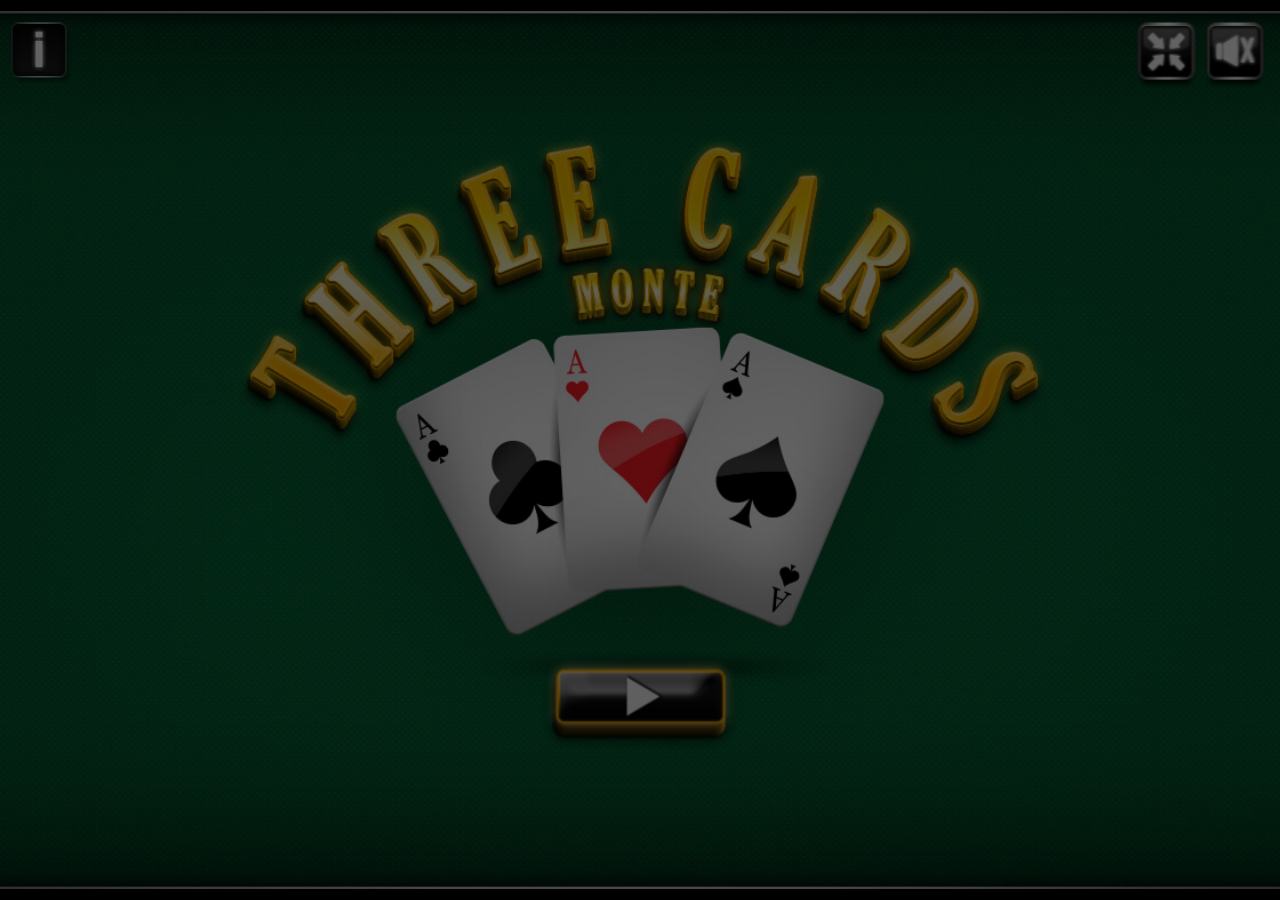
<file: resources/views/my_game/game/index.html>
<!DOCTYPE html>
<html>
    <head>
        <title>3 CARDS MONTE</title>
        <link rel="stylesheet" href="css/reset.css" type="text/css">
        <link rel="stylesheet" href="css/main.css" type="text/css">
        <link rel="stylesheet" href="css/ios_fullscreen.css" type="text/css">
        <link rel="stylesheet" href="css/orientation_utils.css" type="text/css">
        <link rel='shortcut icon' type='image/x-icon' href='./favicon.ico' />
        <meta http-equiv="Content-Type" content="text/html; charset=UTF-8">

        <meta name="viewport" content="width=device-width, user-scalable=no, initial-scale=1.0, minimum-scale=1.0, maximum-scale=1.0, minimal-ui" />
	<meta name="msapplication-tap-highlight" content="no"/>

        <script type="text/javascript" src="js/jquery-3.2.1.min.js"></script>
        <script type="text/javascript" src="js/createjs.min.js"></script>
        <script type="text/javascript" src="js/howler.min.js"></script>
        <script type="text/javascript" src="js/screenfull.js"></script>
        <script type="text/javascript" src="js/platform.js"></script>
        <script type="text/javascript" src="js/ios_fullscreen.js"></script>
        <script type="text/javascript" src="js/ctl_utils.js"></script>
        <script type="text/javascript" src="js/sprite_lib.js"></script>
        <script type="text/javascript" src="js/settings.js"></script>
        <script type="text/javascript" src="js/CLang.js"></script>
        <script type="text/javascript" src="js/CPreloader.js"></script>
        <script type="text/javascript" src="js/CMain.js"></script>
        <script type="text/javascript" src="js/CTextButton.js"></script>
        <script type="text/javascript" src="js/CToggle.js"></script>
        <script type="text/javascript" src="js/CGfxButton.js"></script>
        <script type="text/javascript" src="js/CMenu.js"></script>
        <script type="text/javascript" src="js/CGame.js"></script>
        <script type="text/javascript" src="js/CInterface.js"></script>
        <script type="text/javascript" src="js/CHelpPanel.js"></script>
        <script type="text/javascript" src="js/CEndPanel.js"></script>
        <script type="text/javascript" src="js/CCard.js"></script>
        <script type="text/javascript" src="js/CCreditsPanel.js"></script>
        <script type="text/javascript" src="js/CCTLText.js"></script>
        
    </head>
    <body ondragstart="return false;" ondrop="return false;" >
	<div style="position: fixed; background-color: transparent; top: 0px; left: 0px; width: 100%; height: 100%"></div>
          <script>
            $(document).ready(function(){
                     var oMain = new CMain({
                                             
                                            points_to_win: 1, //Number of win points   
                                            start_num_shuffle: 5, //Starting number of shuffle in a level
                                            num_level_to_increase_num_shuffle: 2, //Levels to play to increase by 1 the number of shuffle
                                            start_timespeed_shuffle: 800, //Starting time (in ms) to shuffle 2 cards
                                            decrease_timespeed_shuffle: -50, //Decrease starting timespeed to shuffle 2 cards every level (in ms)
                                            minimum_timespeed: 200, //Minimum time speed limit 
                                            audio_enable_on_startup:false, //ENABLE/DISABLE AUDIO WHEN GAME STARTS 
                                            show_credits:true,
                                            fullscreen:true, //SET THIS TO FALSE IF YOU DON'T WANT TO SHOW FULLSCREEN BUTTON
                                            check_orientation:true     //SET TO FALSE IF YOU DON'T WANT TO SHOW ORIENTATION ALERT ON MOBILE DEVICES
                                           });
                
                     $(oMain).on("start_session", function(evt) {
                           if(getParamValue('ctl-arcade') === "true"){
                                parent.__ctlArcadeStartSession();
                            }
                            //...ADD YOUR CODE HERE EVENTUALLY
                    });
                     
                    $(oMain).on("end_session", function(evt) {
                           if(getParamValue('ctl-arcade') === "true"){
                               parent.__ctlArcadeEndSession();
                           }
                           //...ADD YOUR CODE HERE EVENTUALLY
                    });

                    $(oMain).on("restart_level", function(evt, iLevel) {
                           if(getParamValue('ctl-arcade') === "true"){
                               parent.__ctlArcadeRestartLevel({level:iLevel});
                           }
                           //...ADD YOUR CODE HERE EVENTUALLY
                    });

                    $(oMain).on("save_score", function(evt,iScore) {
                           if(getParamValue('ctl-arcade') === "true"){
                               parent.__ctlArcadeSaveScore({score:iScore});
                           }
                           //...ADD YOUR CODE HERE EVENTUALLY
                    });

                    $(oMain).on("start_level", function(evt, iLevel) {
                           if(getParamValue('ctl-arcade') === "true"){
                               parent.__ctlArcadeStartLevel({level:iLevel});
                           }
                           //...ADD YOUR CODE HERE EVENTUALLY
                    });

                    $(oMain).on("end_level", function(evt,iLevel) {
                           if(getParamValue('ctl-arcade') === "true"){
                               parent.__ctlArcadeEndLevel({level:iLevel});
                           }
                           //...ADD YOUR CODE HERE EVENTUALLY
                    });

                    $(oMain).on("show_interlevel_ad", function(evt) {
                           if(getParamValue('ctl-arcade') === "true"){
                               parent.__ctlArcadeShowInterlevelAD();
                           }
                           //...ADD YOUR CODE HERE EVENTUALLY
                    });
                    
                    $(oMain).on("share_event", function(evt, iScore, szImage, szTitle, szMsg, szMsgShare) {
                           if(getParamValue('ctl-arcade') === "true"){
                               parent.__ctlArcadeShareEvent({   img:szImage,
                                                                title:szTitle,
                                                                msg:szMsg,
                                                                msg_share:szMsgShare});
                           }
                           //...ADD YOUR CODE HERE EVENTUALLY
                    });
                     
                     if(isIOS()){ 
                        setTimeout(function(){sizeHandler();},200); 
                    }else{ 
                        sizeHandler(); 
                    }
           });

        </script>
        
        <canvas id="canvas" class='ani_hack' width="1920" height="768"> </canvas>
        <div data-orientation="landscape" class="orientation-msg-container"><p class="orientation-msg-text">Please rotate your device</p></div>
        <div id="block_game" style="position: fixed; background-color: transparent; top: 0px; left: 0px; width: 100%; height: 100%; display:none"></div>
        
    </body>
</html>
</file>
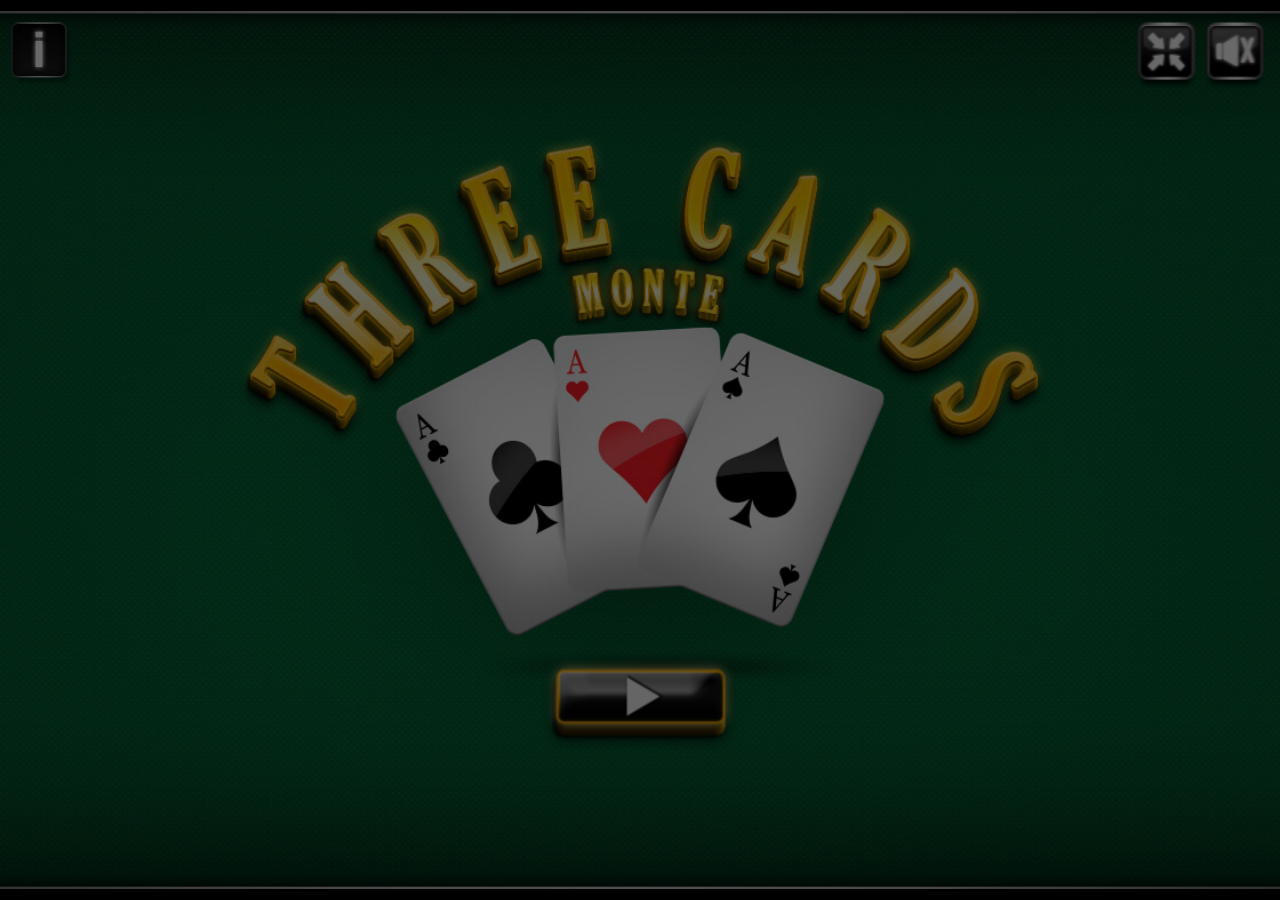
<file: resources/views/my_game/live_demo/index.html>
<!DOCTYPE html>
<html>
    <head>
        <title>3 CARDS MONTE</title>
        <link rel="stylesheet" href="css/reset.css" type="text/css">
        <link rel="stylesheet" href="css/main.css" type="text/css">
        <link rel="stylesheet" href="css/ios_fullscreen.css" type="text/css">
        <link rel="stylesheet" href="css/orientation_utils.css" type="text/css">
        <link rel='shortcut icon' type='image/x-icon' href='./favicon.ico' />
        <meta http-equiv="Content-Type" content="text/html; charset=UTF-8">

        <meta name="viewport" content="width=device-width, user-scalable=no, initial-scale=1.0, minimum-scale=1.0, maximum-scale=1.0, minimal-ui" />
	<meta name="msapplication-tap-highlight" content="no"/>

        <script type="text/javascript" src="js/jquery-3.2.1.min.js"></script>
        <script type="text/javascript" src="js/createjs.min.js"></script>
        <script type="text/javascript" src="js/howler.min.js"></script>
        <script type="text/javascript" src="js/main.js"></script>
        
    </head>
    <body ondragstart="return false;" ondrop="return false;" >
	<div style="position: fixed; background-color: transparent; top: 0px; left: 0px; width: 100%; height: 100%"></div>
          <script>
            $(document).ready(function(){
                     var oMain = new CMain({
                                             
                                            points_to_win: 1, //Number of win points   
                                            start_num_shuffle: 5, //Starting number of shuffle in a level
                                            num_level_to_increase_num_shuffle: 2, //Levels to play to increase by 1 the number of shuffle
                                            start_timespeed_shuffle: 800, //Starting time (in ms) to shuffle 2 cards
                                            decrease_timespeed_shuffle: -50, //Decrease starting timespeed to shuffle 2 cards every level (in ms)
                                            minimum_timespeed: 200, //Minimum time speed limit 
                                            audio_enable_on_startup:false, //ENABLE/DISABLE AUDIO WHEN GAME STARTS 
                                            show_credits:true,
                                            fullscreen:true, //SET THIS TO FALSE IF YOU DON'T WANT TO SHOW FULLSCREEN BUTTON
                                            check_orientation:true     //SET TO FALSE IF YOU DON'T WANT TO SHOW ORIENTATION ALERT ON MOBILE DEVICES
                                           });
                
                     $(oMain).on("start_session", function(evt) {
                           if(getParamValue('ctl-arcade') === "true"){
                                parent.__ctlArcadeStartSession();
                            }
                            //...ADD YOUR CODE HERE EVENTUALLY
                    });
                     
                    $(oMain).on("end_session", function(evt) {
                           if(getParamValue('ctl-arcade') === "true"){
                               parent.__ctlArcadeEndSession();
                           }
                           //...ADD YOUR CODE HERE EVENTUALLY
                    });

                    $(oMain).on("restart_level", function(evt, iLevel) {
                           if(getParamValue('ctl-arcade') === "true"){
                               parent.__ctlArcadeRestartLevel({level:iLevel});
                           }
                           //...ADD YOUR CODE HERE EVENTUALLY
                    });

                    $(oMain).on("save_score", function(evt,iScore) {
                           if(getParamValue('ctl-arcade') === "true"){
                               parent.__ctlArcadeSaveScore({score:iScore});
                           }
                           //...ADD YOUR CODE HERE EVENTUALLY
                    });

                    $(oMain).on("start_level", function(evt, iLevel) {
                           if(getParamValue('ctl-arcade') === "true"){
                               parent.__ctlArcadeStartLevel({level:iLevel});
                           }
                           //...ADD YOUR CODE HERE EVENTUALLY
                    });

                    $(oMain).on("end_level", function(evt,iLevel) {
                           if(getParamValue('ctl-arcade') === "true"){
                               parent.__ctlArcadeEndLevel({level:iLevel});
                           }
                           //...ADD YOUR CODE HERE EVENTUALLY
                    });

                    $(oMain).on("show_interlevel_ad", function(evt) {
                           if(getParamValue('ctl-arcade') === "true"){
                               parent.__ctlArcadeShowInterlevelAD();
                           }
                           //...ADD YOUR CODE HERE EVENTUALLY
                    });
                    
                    $(oMain).on("share_event", function(evt, iScore, szImage, szTitle, szMsg, szMsgShare) {
                           if(getParamValue('ctl-arcade') === "true"){
                               parent.__ctlArcadeShareEvent({   img:szImage,
                                                                title:szTitle,
                                                                msg:szMsg,
                                                                msg_share:szMsgShare});
                           }
                           //...ADD YOUR CODE HERE EVENTUALLY
                    });
                     
                     if(isIOS()){ 
                        setTimeout(function(){sizeHandler();},200); 
                    }else{ 
                        sizeHandler(); 
                    }
           });

        </script>
        
        <canvas id="canvas" class='ani_hack' width="1920" height="768"> </canvas>
        <div data-orientation="landscape" class="orientation-msg-container"><p class="orientation-msg-text">Please rotate your device</p></div>
        <div id="block_game" style="position: fixed; background-color: transparent; top: 0px; left: 0px; width: 100%; height: 100%; display:none"></div>
        
    </body>
</html>
</file>
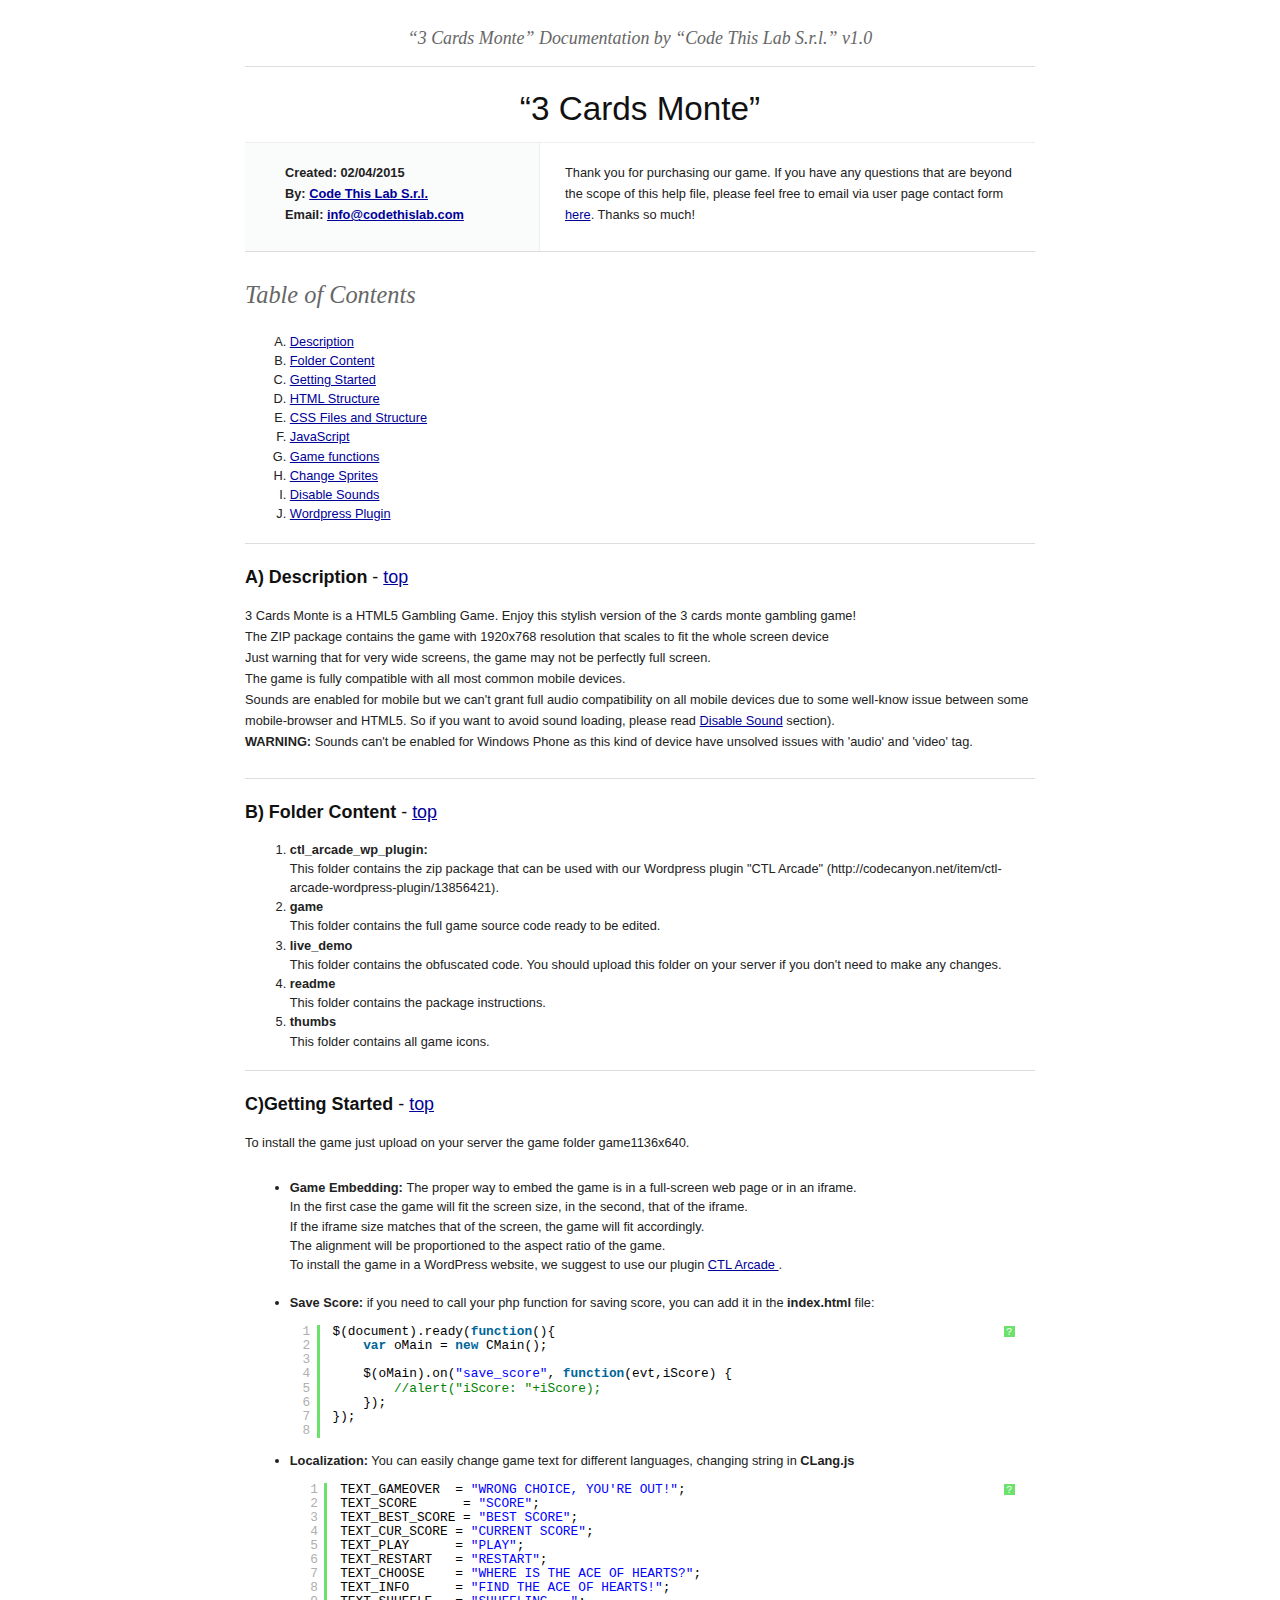
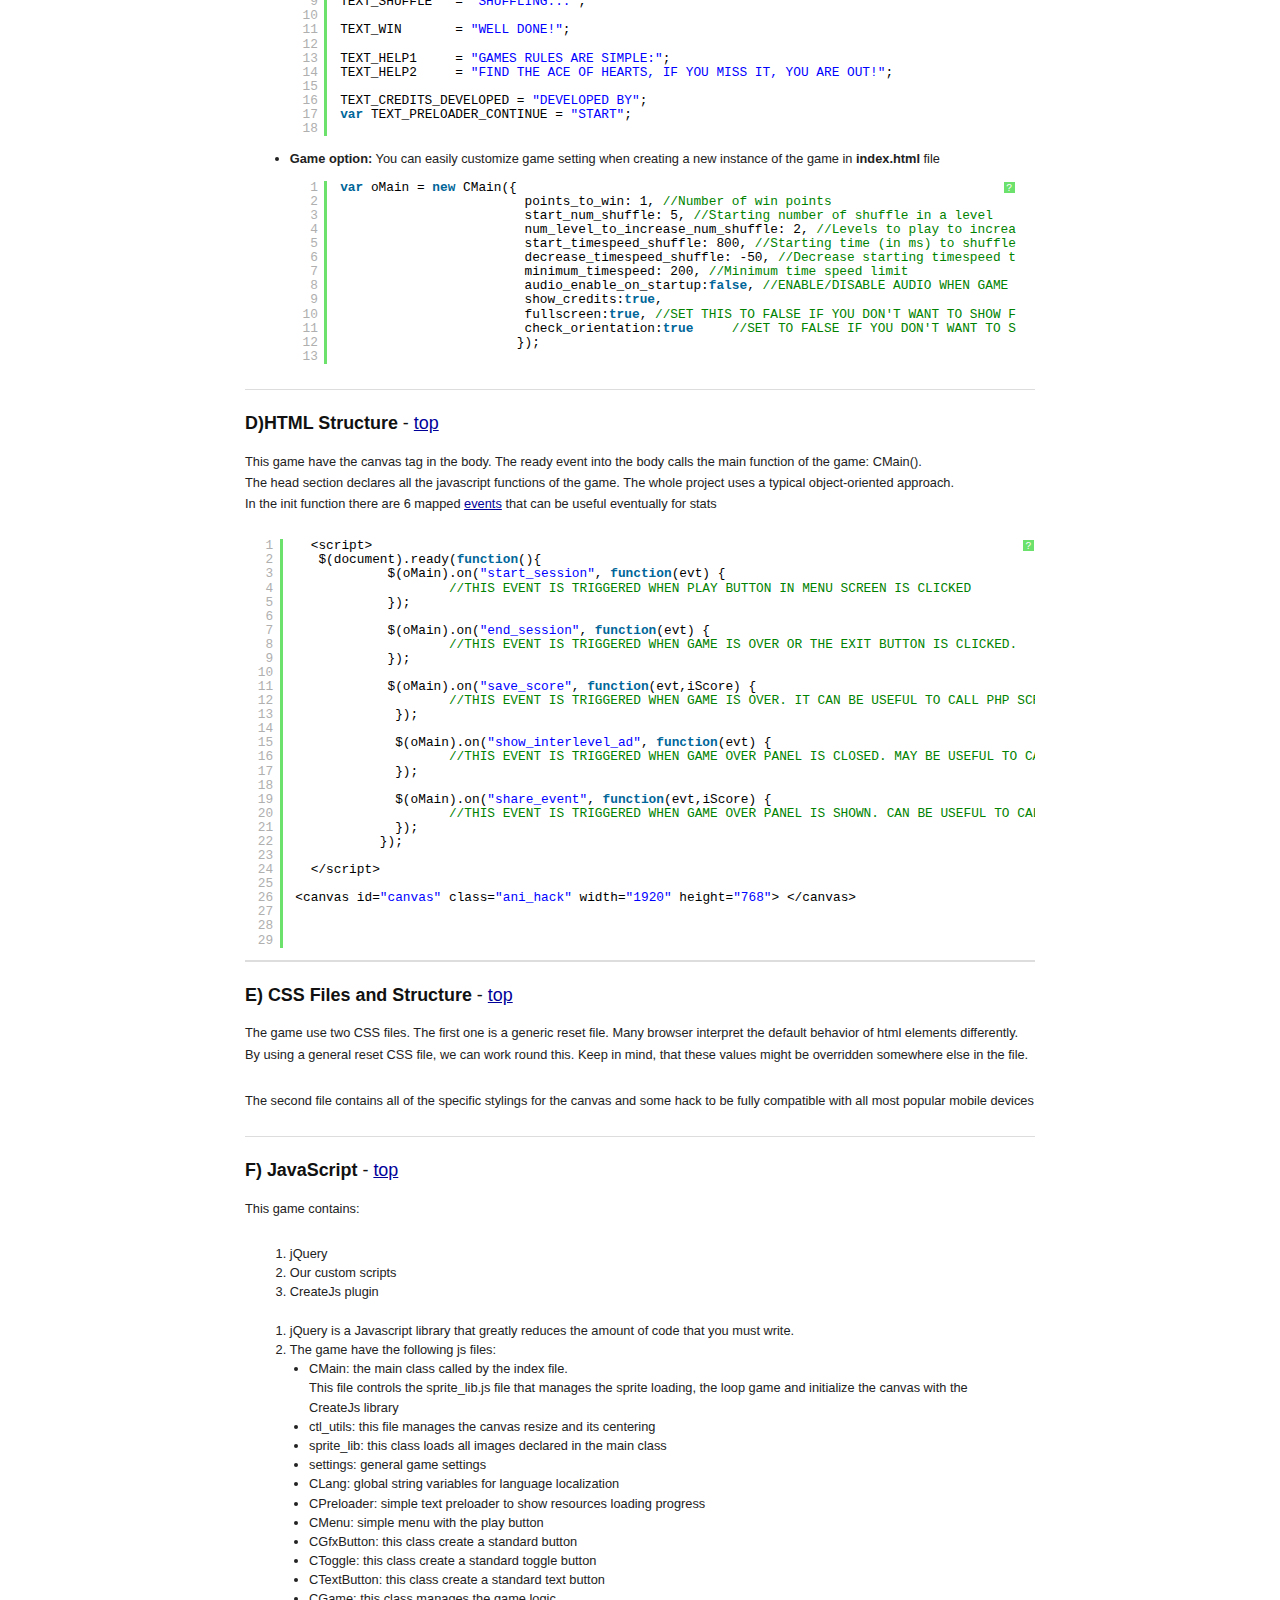
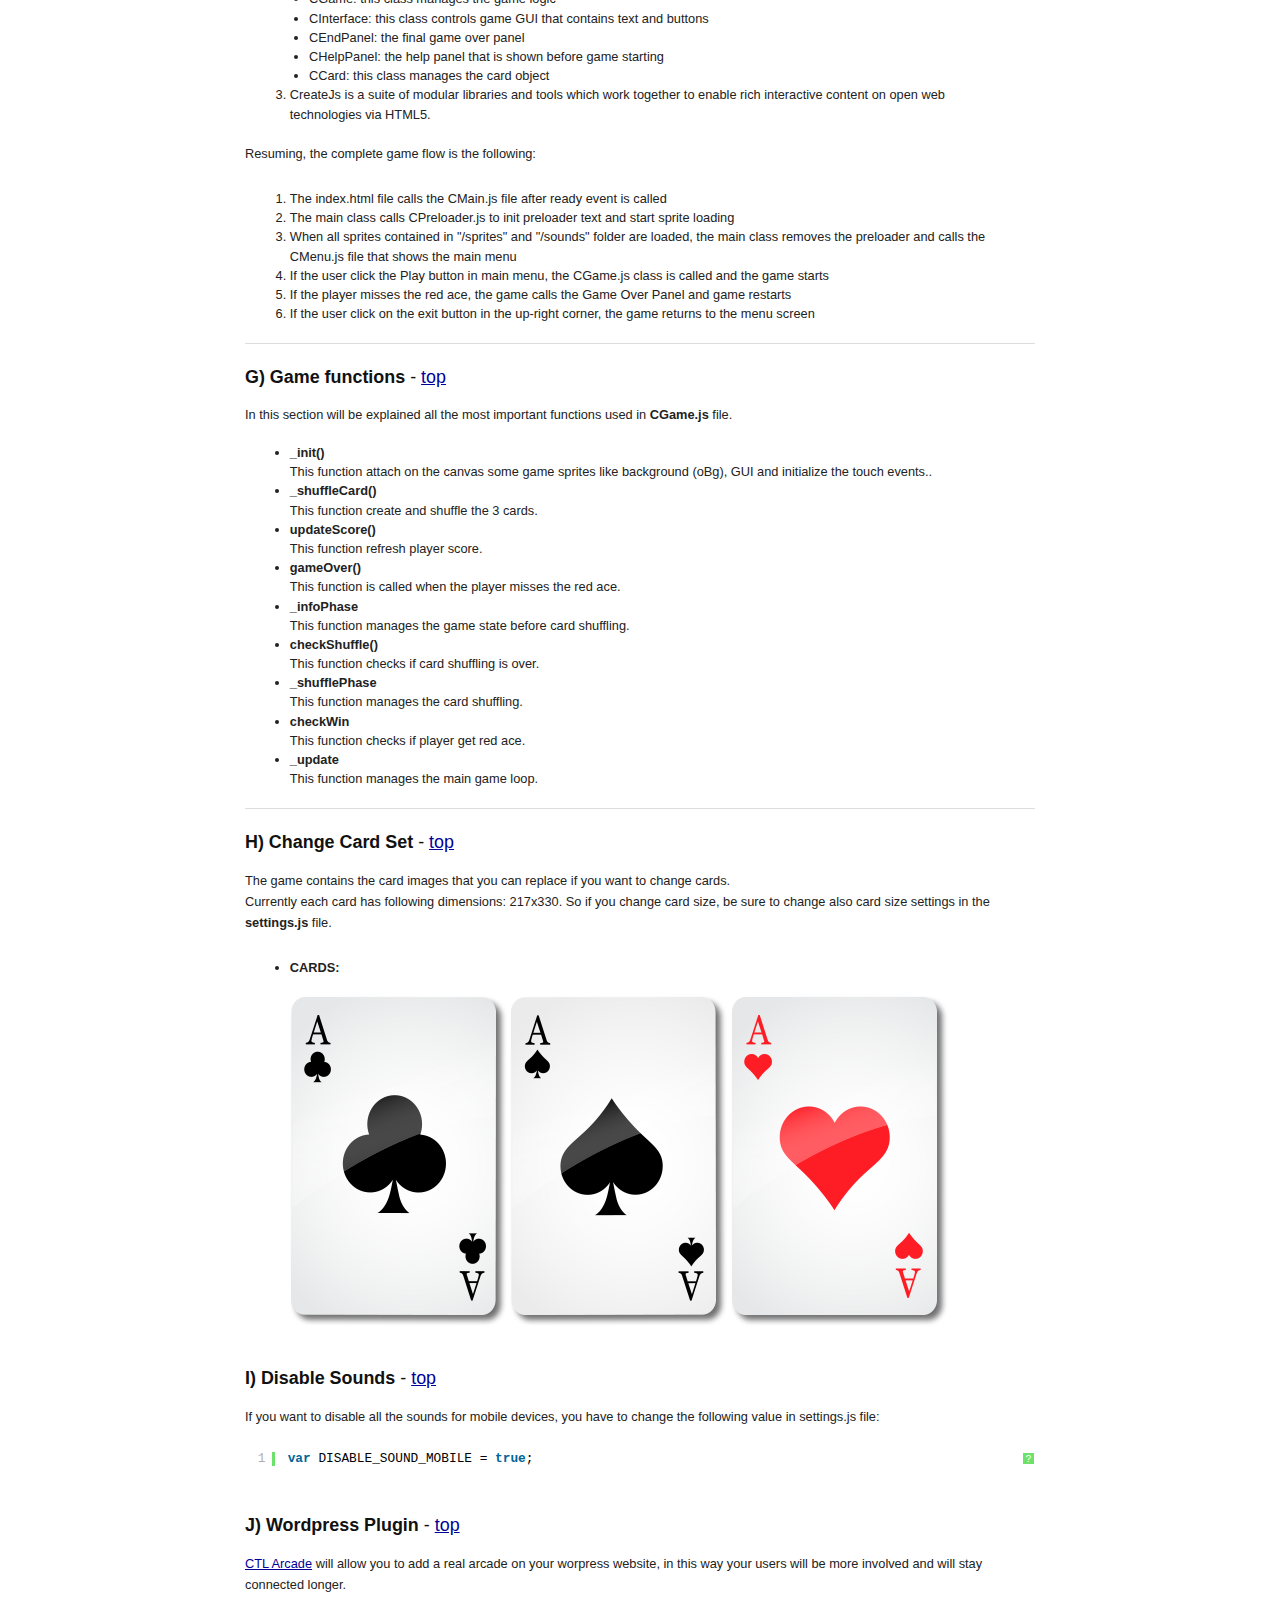
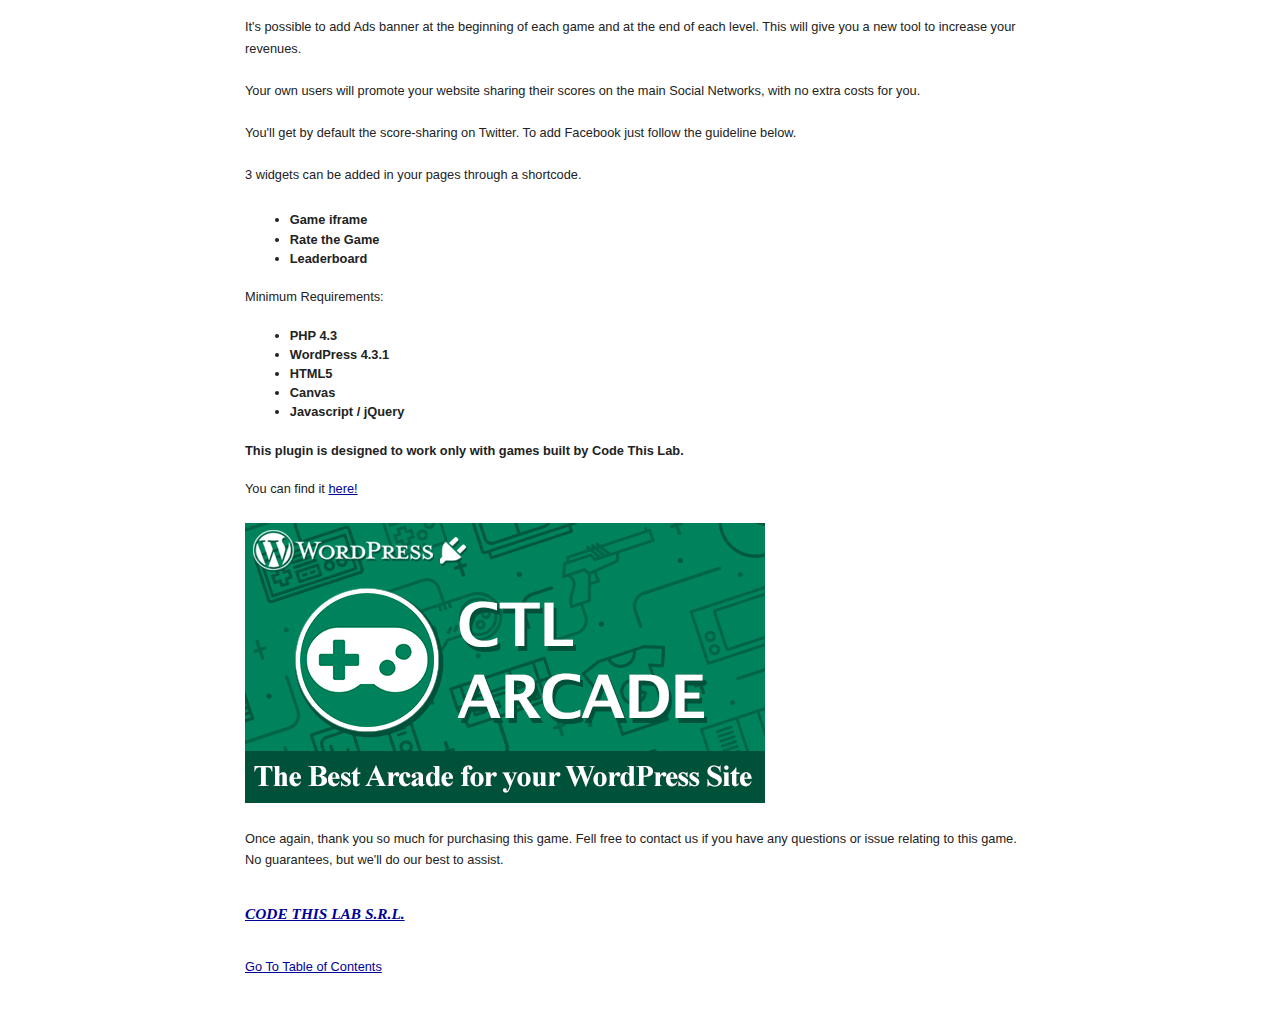
<file: resources/views/my_game/readme/index.html>
<!DOCTYPE HTML PUBLIC "-//W3C//DTD HTML 4.01//EN" "http://www.w3.org/TR/html4/strict.dtd">
<head lang="en">
	<meta http-equiv="content-type" content="text/html;charset=utf-8">
	<title>3 Cards Monte</title>
	<!-- Framework CSS -->
	<link rel="stylesheet" href="assets/blueprint-css/screen.css" type="text/css" media="screen, projection">
	<link rel="stylesheet" href="assets/blueprint-css/print.css" type="text/css" media="print">
	<link href="styles/shCore.css" rel="stylesheet" type="text/css" >
	<link href="styles/shCoreDefault.css" rel="stylesheet" type="text/css" >
	<link href="styles/shThemeDefault.css" rel="stylesheet" type="text/css" >
	
	<!--[if lt IE 8]><link rel="stylesheet" href="assets/blueprint-css/ie.css" type="text/css" media="screen, projection"><![endif]-->
	<link rel="stylesheet" href="assets/blueprint-css/plugins/fancy-type/screen.css" type="text/css" media="screen, projection">
	<style type="text/css" media="screen">
		p, table, hr, .box { margin-bottom:25px; }
		.box p { margin-bottom:10px; }
	</style>
	
	<script type="text/javascript" src="scripts/shCore.js"></script>
	<script type="text/javascript" src="scripts/shBrushJScript.js"></script>
	<script type="text/javascript" src="scripts/shBrushXml.js"></script>
</head>


<body>
	<div class="container">
	
		<h3 class="center alt">&ldquo;3 Cards Monte&rdquo; Documentation by &ldquo;Code This Lab S.r.l.&rdquo; v1.0</h3>
		
		<hr>
		
		<h1 class="center">&ldquo;3 Cards Monte&rdquo;</h1>
		
		<div class="borderTop">
			<div class="span-6 colborder info prepend-1">
				<p class="prepend-top">
					<strong>
					Created: 02/04/2015<br>
					By: <a href="http://www.codethislab.com" target="_blank">Code This Lab S.r.l.</a><br>
					Email: <a href="mailto:info@codethislab.com">info@codethislab.com</a>
					</strong>
				</p>
			</div><!-- end div .span-6 -->		
	
			<div class="span-12 last">
				<p class="prepend-top append-0">Thank you for purchasing our game. If you have any questions that are beyond the scope of this help file, please feel free to email via user page contact form <a href="http://codecanyon.net/user/codethislab">here</a>. Thanks so much!</p>
			</div>
		</div><!-- end div .borderTop -->
		
		<hr>
		
		<h2 id="toc" class="alt">Table of Contents</h2>
		<ol class="alpha">
			<li><a href="#desc">Description</a></li>
			<li><a href="#content">Folder Content</a></li>
			<li><a href="#start">Getting Started</a></li>
			<li><a href="#htmlStructure">HTML Structure</a></li>
			<li><a href="#cssFiles">CSS Files and Structure</a></li>
			<li><a href="#javascript">JavaScript</a></li>
			<li><a href="#game_function">Game functions</a></li>
			<li><a href="#events">Change Sprites</a></li>
			<li><a href="#disable_sound">Disable Sounds</a></li>
			<li><a href="#wp">Wordpress Plugin</a></li>
		</ol>
		
		<hr>
		
		<h3 id="desc"><strong>A) Description</strong> - <a href="#toc">top</a></h3>
		<p>3 Cards Monte is a HTML5 Gambling Game. Enjoy this stylish version of the 3 cards monte gambling game!<br>
			The ZIP package contains the game with 1920x768 resolution that scales to fit the whole screen device<br>
			Just warning that for very wide screens, the game may not be perfectly full screen.<br>
			The game is fully compatible with all most common mobile devices.<br>
			Sounds are enabled for mobile but we can't grant full audio compatibility on all mobile devices due to some well-know issue between some mobile-browser and HTML5.
			So if you want to avoid sound loading, please read <a href="#enable_sound">Disable Sound</a> section). <br>
			<strong>WARNING:</strong> Sounds can't be enabled for Windows Phone as this kind of device have unsolved issues with 'audio' and 'video' tag.
		</p>
		<hr>
		
		<h3 id="content"><strong>B) Folder Content</strong> - <a href="#toc">top</a></h3>
		<ol>
			<li><strong>ctl_arcade_wp_plugin:</strong></li>
			This folder contains the zip package that can be used with our Wordpress plugin "CTL Arcade" (http://codecanyon.net/item/ctl-arcade-wordpress-plugin/13856421).
			<li><strong>game</strong></li>
			This folder contains the full game source code ready to be edited.
			<li><strong>live_demo</strong></li>
			This folder contains the obfuscated code. You should upload this folder on your server if you don't need to make any changes.
			<li><strong>readme</strong></li>
			This folder contains the package instructions.
			<li><strong>thumbs</strong></li>
			This folder contains all game icons.
		</ol>
		<hr>
		
		<h3 id="start"><strong>C)Getting Started</strong> - <a href="#toc">top</a></h3>
			<p>To install the game just upload on your server the game folder game1136x640.
			
			<ul>
				<li><strong>Game Embedding: </strong>The proper way to embed the game is in a full-screen web page or in an iframe.<br>
                                        In the first case the game will fit the screen size, in the second, that of the iframe.<br>
                                        If the iframe size matches that of the screen, the game will fit accordingly.<br> 
                                        The alignment will be proportioned to the aspect ratio of the game.<br>
                                        To install the game in a WordPress website, we suggest to use our plugin <a href="http://codecanyon.net/item/ctl-arcade-wordpress-plugin/13856421?ref=codethislab"> CTL Arcade </a>. <br><br>
				
				<li><strong>Save Score:</strong> if you need to call your php function for saving score, you can add it in the <strong>index.html</strong> file:
					<pre class="brush: js">
						$(document).ready(function(){
							var oMain = new CMain();
							
							$(oMain).on("save_score", function(evt,iScore) {
								//alert("iScore: "+iScore);
							});
						});
					</pre>
				</li>
				<li> <strong>Localization:</strong> You can easily change game text for different languages, changing string in <strong>CLang.js</strong></li>
				
				<pre class="brush: js">
					TEXT_GAMEOVER  = "WRONG CHOICE, YOU'RE OUT!";
					TEXT_SCORE      = "SCORE";
					TEXT_BEST_SCORE = "BEST SCORE";
					TEXT_CUR_SCORE = "CURRENT SCORE";
					TEXT_PLAY      = "PLAY";
					TEXT_RESTART   = "RESTART";
					TEXT_CHOOSE    = "WHERE IS THE ACE OF HEARTS?";
					TEXT_INFO      = "FIND THE ACE OF HEARTS!";
					TEXT_SHUFFLE   = "SHUFFLING...";

					TEXT_WIN       = "WELL DONE!";

					TEXT_HELP1     = "GAMES RULES ARE SIMPLE:"; 
					TEXT_HELP2     = "FIND THE ACE OF HEARTS, IF YOU MISS IT, YOU ARE OUT!";

					TEXT_CREDITS_DEVELOPED = "DEVELOPED BY";
					var TEXT_PRELOADER_CONTINUE = "START";
				</pre>
				
				<li><strong>Game option:</strong> You can easily customize game setting when creating a new instance of the game in <strong>index.html</strong> file</li>
				<pre class="brush: js">
					var oMain = new CMain({
                                            points_to_win: 1, //Number of win points   
                                            start_num_shuffle: 5, //Starting number of shuffle in a level
                                            num_level_to_increase_num_shuffle: 2, //Levels to play to increase by 1 the number of shuffle
                                            start_timespeed_shuffle: 800, //Starting time (in ms) to shuffle 2 cards
                                            decrease_timespeed_shuffle: -50, //Decrease starting timespeed to shuffle 2 cards every level (in ms)
                                            minimum_timespeed: 200, //Minimum time speed limit 
                                            audio_enable_on_startup:false, //ENABLE/DISABLE AUDIO WHEN GAME STARTS 
                                            show_credits:true,
                                            fullscreen:true, //SET THIS TO FALSE IF YOU DON'T WANT TO SHOW FULLSCREEN BUTTON
                                            check_orientation:true     //SET TO FALSE IF YOU DON'T WANT TO SHOW ORIENTATION ALERT ON MOBILE DEVICES
                                           });
				</pre>
			</ul>
			</p>
		<hr>
		
		<h3 id="htmlStructure"><strong>D)HTML Structure</strong> - <a href="#toc">top</a></h3>
		<p>This game have the canvas tag in the body. The ready event into the body calls the main function of the game: CMain(). 
		<br>The head section declares all the javascript functions of the game. The whole project uses a typical object-oriented approach.<br> 
		In the init function there are 6 mapped <a href="#events">events</a> that can be useful eventually for stats</p>
		
		<pre class="brush: js">
			<body  ondragstart="return false;" ondrop="return false;" >
				  <script>
				   $(document).ready(function(){
							$(oMain).on("start_session", function(evt) {
									//THIS EVENT IS TRIGGERED WHEN PLAY BUTTON IN MENU SCREEN IS CLICKED
							});
							 
							$(oMain).on("end_session", function(evt) {
									//THIS EVENT IS TRIGGERED WHEN GAME IS OVER OR THE EXIT BUTTON IS CLICKED.
							});
							 
							$(oMain).on("save_score", function(evt,iScore) {
									//THIS EVENT IS TRIGGERED WHEN GAME IS OVER. IT CAN BE USEFUL TO CALL PHP SCRIPTS (NOT PROVIDED IN THE PACKAGE) THAT TO THE SCORE.
							 });
							 
							 $(oMain).on("show_interlevel_ad", function(evt) {
									//THIS EVENT IS TRIGGERED WHEN GAME OVER PANEL IS CLOSED. MAY BE USEFUL TO CALL ADS SCRIPT. 
							 });
							 
							 $(oMain).on("share_event", function(evt,iScore) {
									//THIS EVENT IS TRIGGERED WHEN GAME OVER PANEL IS SHOWN. CAN BE USEFUL TO CALL SHARING FEATURE SCRIPTS.
							 });
						   });
						
				  </script>
				  
				<canvas id="canvas" class='ani_hack' width="1920" height="768"> </canvas>
			</body>
		</pre>
		
		<hr>

		<h3 id="cssFiles"><strong>E) CSS Files and Structure</strong> - <a href="#toc">top</a></h3>

		<p>The game use two CSS files. The first one is a generic reset file. Many browser interpret the default behavior of html elements differently. By using a general reset CSS file, we can work round this. 
		Keep in mind, that these values might be overridden somewhere else in the file.</p> 

		<p>The second file contains all of the specific stylings for the canvas and some hack to be fully compatible with all most popular mobile devices</p>  

		<hr>
		
		<h3 id="javascript"><strong>F) JavaScript</strong> - <a href="#toc">top</a></h3>
		
		<p>This game contains:</p>
		
		<ol>
			<li>jQuery</li>
			<li>Our custom scripts</li>
			<li>CreateJs plugin</li>
		</ol>
		  
		<ol>
			<li>jQuery is a Javascript library that greatly reduces the amount of code that you must write.</li>
			<li>The game have the following js files:
	
			<ul>
				<li>CMain: the main class called by the index file. <br>This file controls the sprite_lib.js file that manages the sprite loading, the loop game and initialize the canvas with the CreateJs library</li>
				<li>ctl_utils: this file manages the canvas resize and its centering</li>
				<li>sprite_lib: this class loads all images declared in the main class</li>
				<li>settings: general game settings</li>
				<li>CLang: global string variables for language localization</li>
				<li>CPreloader: simple text preloader to show resources loading progress</li>
				<li>CMenu: simple menu with the play button</li>
				<li>CGfxButton: this class create a standard button</li>
				<li>CToggle: this class create a standard toggle button</li>
				<li>CTextButton: this class create a standard text button</li>
				<li>CGame: this class manages the game logic</li>
				<li>CInterface: this class controls game GUI that contains text and buttons</li>
				<li>CEndPanel: the final game over panel</li>
				<li>CHelpPanel: the help panel that is shown before game starting</li>
				<li>CCard: this class manages the card object</li>
			</ul>

			</li>
			<li>CreateJs is a suite of modular libraries and tools which work together to enable rich interactive content on open web technologies via HTML5.
			</li>
		</ol>
		
		<p>Resuming, the complete game flow is the following: </p>
		<ol>
			<li>The index.html file calls the CMain.js file after ready event is called</li>
			<li>The main class calls CPreloader.js to init preloader text and start sprite loading</li>
			<li>When all sprites contained in "/sprites" and "/sounds" folder are loaded, the main class removes the preloader and calls the CMenu.js file that shows the main menu</li>
			<li>If the user click the Play button in main menu, the CGame.js class is called and the game starts</li>
			<li>If the player misses the red ace, the game calls the Game Over Panel and game restarts</li>	
			<li>If the user click on the exit button in the up-right corner, the game returns to the menu screen</li>	
		</ol>		
		
		<hr>
		
		<h3 id="game_function"><strong>G) Game functions</strong> - <a href="#toc">top</a></h3>
			In this section will be explained all the most important functions used in <strong>CGame.js</strong> file. <br><br>
		
		<ul>
			<li><strong>_init()</strong> <br>
				This function attach on the canvas some game sprites like background (oBg), GUI and initialize the touch events..
			</li>
			<li><strong>_shuffleCard()</strong> <br>
				This function create and shuffle the 3 cards.
			</li>
			<li><strong>updateScore()</strong> <br>
				This function refresh player score. 
			</li>
			<li><strong>gameOver()</strong> <br>
				This function is called when the player misses the red ace.
			</li>
			<li><strong>_infoPhase</strong> <br>
				This function manages the game state before card shuffling.
			</li>
			<li><strong>checkShuffle()</strong> <br>
				This function checks if card shuffling is over.
			</li>
			<li><strong>_shufflePhase</strong> <br>
				This function manages the card shuffling.
			</li>
			<li><strong>checkWin</strong> <br>
				This function checks if player get red ace.
			</li>
			<li><strong>_update</strong> <br>
				This function manages the main game loop.
			</li>
		</ul>
		
		<hr>
		
		<h3 id="spritesheet"><strong>H) Change Card Set</strong> - <a href="#toc">top</a></h3>
		<p>The game contains the card images that you can replace if you want to change cards. <br>
		Currently each card has following dimensions: 217x330. So if you change card size, be sure to change also card size settings in the <strong>settings.js</strong> file.</p>
		
		
		<ul>
			<li><strong>CARDS: </strong> 
				<br>
					<br>
						<img src="assets/images/clubs.png" alt="Club Ace" />
						<img src="assets/images/spades.png" alt="Spades Ace" />
						<img src="assets/images/hearts.png" alt="Hearts Ace" />
					<br>
				<br>
			</li>	
		</ul>
		
		<h3 id="disable_sound"><strong>I) Disable Sounds</strong> - <a href="#toc">top</a></h3>
		<p>If you want to disable all the sounds for mobile devices, you have to change the following value in settings.js file:</p>
			<pre class="brush: js">var DISABLE_SOUND_MOBILE = true;</pre>

		<br><br>
		<h3 id="wp"><strong>J) Wordpress Plugin</strong> - <a href="#toc">top</a></h3>
		<p><a href="http://codecanyon.net/item/ctl-arcade-wordpress-plugin/13856421?ref=codethislab">CTL Arcade</a> will allow you to add a real arcade on your worpress website, in this way your users will be more involved and will stay connected longer.<br><br>
			It's possible to add Ads banner at the beginning of each game and at the end of each level. This will give you a new tool to increase your revenues.<br><br>
			Your own users will promote your website sharing their scores on the main Social Networks, with no extra costs for you.<br><br>
			You'll get by default the score-sharing on Twitter. To add Facebook just follow the guideline below.<br><br>
			3 widgets can be added in your pages through a shortcode.<br>
			<ul>
				<li><strong>Game iframe</strong></li>
				<li><strong>Rate the Game</strong></li>
				<li><strong>Leaderboard</strong></li>
			</ul>
			Minimum Requirements:<br><br>
			<ul>
				<li><strong>PHP 4.3</strong></li>
				<li><strong>WordPress 4.3.1</strong></li>
				<li><strong>HTML5</strong></li>
				<li><strong>Canvas</strong></li>
				<li><strong>Javascript / jQuery</strong></li>
			</ul>
			
			<strong>This plugin is designed to work only with games built by Code This Lab.</strong>
			<br><br>
			You can find it <a href="http://codecanyon.net/item/ctl-arcade-wordpress-plugin/13856421?ref=codethislab">here!</a> 
			
		</p>
		<a href="http://codecanyon.net/item/ctl-arcade-wordpress-plugin/13856421?ref=codethislab">
			<img src="assets/images/ctl_arcade.jpg" alt="ctl arcade" />
		</a>
		
		<br><br>
		<p>Once again, thank you so much for purchasing this game. Fell free to contact us if you have any questions or issue relating to this game. No guarantees, but we'll do our best to assist.</p> 
		
		<p class="append-bottom alt large"><a href="http://www.codethislab.com" target="_blank"><strong>CODE THIS LAB S.R.L.</strong></a></p>
		<p><a href="#toc">Go To Table of Contents</a></p>
		
		<hr class="space">
	</div>
	<!-- end div .container -->

	<!-- Finally, to actually run the highlighter, you need to include this JS on your page -->
	<script type="text/javascript">
		 SyntaxHighlighter.all()
	</script>
</body>
</html>
</file>
<file: resources/views/my_game/game/css/main.css>
root { 
    display: block;
}

body{
    background-color: #000000;
    background-repeat: repeat-x;
    background-position: top;
}

*, *:before, *:after {
    -webkit-user-select: none;
    -khtml-user-select: none;
    -moz-user-select: none;
    -ms-user-select: none;
    user-select: none;
}
     
input, input:before, input:after {
    -webkit-user-select: initial;
    -khtml-user-select: initial;
    -moz-user-select: initial;
    -ms-user-select: initial;
    user-select: initial;
}

::selection { background: transparent;color:inherit; }
::-moz-selection { background: transparent;color:inherit; }

#canvas{
    position: fixed;
}

canvas {
    image-rendering: optimizeSpeed;
    image-rendering:-o-crisp-edges;
    image-rendering:-webkit-optimize-contrast;
    -ms-interpolation-mode: nearest-neighbor;
	-ms-touch-action: none;
}

.ani_hack{
    -webkit-perspective: 1000;
    -webkit-backface-visibility: hidden;
    
    -webkit-touch-callout: none;
    -webkit-user-select: none;
    -khtml-user-select: none;
    -moz-user-select: none;
    -ms-user-select: none;
    user-select: none;
    outline: none;
    -webkit-tap-highlight-color: transparent; /* mobile webkit */
}
</file>
<file: resources/views/my_game/game/css/ios_fullscreen.css>
function buildIOSMeta(){

    var aMetaTags = [
        { name : "viewport",
          content : 'width=device-width, height=device-height, initial-scale=1, minimum-scale=1, maximum-scale=1, user-scalable=no'},
        { name: 'apple-mobile-web-app-capable',
          content: 'yes'},
        { name: 'apple-mobile-web-app-status-bar-style',
          content: 'black'}      
    ];
    
    for( var i = 0; i < aMetaTags.length; i++ ){
        var oNewMeta = document.createElement('meta');
        oNewMeta.name = aMetaTags[i].name;
        oNewMeta.content = aMetaTags[i].content;

        var oOldMeta = window.document.head.querySelector('meta[name="'+oNewMeta.name+'"]');
        if (oOldMeta) {
            oOldMeta.parentNode.removeChild(oOldMeta);
        }
        window.document.head.appendChild(oNewMeta);           
    }
  
};

function hideIOSFullscreenPanel(){   
    jQuery(".xxx-ios-fullscreen-message").css("display","none");
    jQuery(".xxx-ios-fullscreen-scroll").css("display","none");

    jQuery(".xxx-game-iframe-full").removeClass("xxx-game-iframe-iphone-se");
};

function buildIOSFullscreenPanel(){   
    var html = '';

    html += '<div class="xxx-ios-fullscreen-message">';
        html += '<div class="xxx-ios-fullscreen-swipe">';
        html += '</div>';    
    html += '</div>';

    html += '<div class="xxx-ios-fullscreen-scroll">';
    html += '</div>';    

    jQuery("body").append(html);    
};

function showIOSFullscreenPanel(){   
    jQuery(".xxx-ios-fullscreen-message").css("display","block");
    jQuery(".xxx-ios-fullscreen-scroll").css("display","block");
};

function __iosResize(){

    window.scrollTo(0, 0);

    if( platform.product === "iPhone" ){

        switch(window.devicePixelRatio){
            case 2:{
                switch(window.innerWidth){
                    case 568:{
                        //console.log("landscape");    
                        //console.log("iPhone 5/5s/5c/se"); 

                        if( window.innerHeight === 320 ){
                            //console.log("fullscreen");   
                            //this.hideIOSFullscreenPanel();
                        }else{                         
                            jQuery(".xxx-game-iframe-full").addClass("xxx-game-iframe-iphone-se");
                            //console.log("windowed"); 
                           // this.showIOSFullscreenPanel();
                        } 
                    }break;
                    case 667:{
                        //console.log("landscape");    
                        //console.log("iPhone 6/6s/7/8"); 

                        if( window.innerHeight === 375 ){
                          //  console.log("fullscreen");   
                            hideIOSFullscreenPanel();
                        }else{
                            //console.log("windowed"); 
                            showIOSFullscreenPanel();
                        }                      
                    }break;
                    default:{
                        hideIOSFullscreenPanel();
                    }
                }
            }break;
            case 3:{
                switch(window.innerWidth){
                    case 736:{
                        //console.log("landscape");    
                        //console.log("iPhone 6/6s/7/8 plus");    

                        if( window.innerHeight === 414 ){
                          //  console.log("fullscreen");   
                            hideIOSFullscreenPanel();
                        }else{
                            showIOSFullscreenPanel();
                        }                            
                    }break;
                    // iphone X
                    case 724:{
                      //  console.log("landscape");    
                      //  console.log("iPhone X"); 

                        if( window.innerHeight === 375 ){
                            hideIOSFullscreenPanel();
                        }else{
                            showIOSFullscreenPanel();
                        }                          
                    }break;      
                    default:{
                        hideIOSFullscreenPanel();
                    }                
                }                    
            }break;
            default:{
                hideIOSFullscreenPanel();
            }            
        }
    }   
};

function iosResize(){
    __iosResize();

    setTimeout(function(){
        __iosResize();
    },500);
};
    
    
    
$(document).ready(function () {
    if(platform && platform.product === "iPhone" && platform.name === "Safari"){
        buildIOSFullscreenPanel();
        buildIOSMeta();     
    } 
});

jQuery(window).resize(function() {
    if(platform && platform.product === "iPhone" && platform.name === "Safari"){
        iosResize();   
    }        
});
</file>
<file: resources/views/my_game/game/css/orientation_utils.css>
.orientation-msg-container{
    width: 100%;
    height: 100%;
    display: none;
    position: fixed;
    background-color: #000;
}

.orientation-msg-text{
    font-size: 40px;
    font-family: "Arial";
    color: #fff;
    text-align: center;
    width: 80%;
    
    position: fixed;
    top: 50%;
    -webkit-transform: translate(15%,-50%);
    -moz-transform: translate(15%,-50%);
    -ms-transform: translate(15%,-50%);
    transform: translate(15%,-50%);
    
        
}

@media (max-width: 767px) {
    .orientation-msg-text{    
        font-size: 30px;  
    }
}


@media (max-width: 500px) {
    .orientation-msg-text{    
        font-size: 30px;  
    }
}
</file>
<file: resources/views/my_game/live_demo/css/main.css>
root { 
    display: block;
}

body{
    background-color: #000000;
    background-repeat: repeat-x;
    background-position: top;
}

*, *:before, *:after {
    -webkit-user-select: none;
    -khtml-user-select: none;
    -moz-user-select: none;
    -ms-user-select: none;
    user-select: none;
}
     
input, input:before, input:after {
    -webkit-user-select: initial;
    -khtml-user-select: initial;
    -moz-user-select: initial;
    -ms-user-select: initial;
    user-select: initial;
}

::selection { background: transparent;color:inherit; }
::-moz-selection { background: transparent;color:inherit; }

#canvas{
    position: fixed;
}

canvas {
    image-rendering: optimizeSpeed;
    image-rendering:-o-crisp-edges;
    image-rendering:-webkit-optimize-contrast;
    -ms-interpolation-mode: nearest-neighbor;
	-ms-touch-action: none;
}

.ani_hack{
    -webkit-perspective: 1000;
    -webkit-backface-visibility: hidden;
    
    -webkit-touch-callout: none;
    -webkit-user-select: none;
    -khtml-user-select: none;
    -moz-user-select: none;
    -ms-user-select: none;
    user-select: none;
    outline: none;
    -webkit-tap-highlight-color: transparent; /* mobile webkit */
}
</file>
<file: resources/views/my_game/live_demo/css/ios_fullscreen.css>
function buildIOSMeta(){

    var aMetaTags = [
        { name : "viewport",
          content : 'width=device-width, height=device-height, initial-scale=1, minimum-scale=1, maximum-scale=1, user-scalable=no'},
        { name: 'apple-mobile-web-app-capable',
          content: 'yes'},
        { name: 'apple-mobile-web-app-status-bar-style',
          content: 'black'}      
    ];
    
    for( var i = 0; i < aMetaTags.length; i++ ){
        var oNewMeta = document.createElement('meta');
        oNewMeta.name = aMetaTags[i].name;
        oNewMeta.content = aMetaTags[i].content;

        var oOldMeta = window.document.head.querySelector('meta[name="'+oNewMeta.name+'"]');
        if (oOldMeta) {
            oOldMeta.parentNode.removeChild(oOldMeta);
        }
        window.document.head.appendChild(oNewMeta);           
    }
  
};

function hideIOSFullscreenPanel(){   
    jQuery(".xxx-ios-fullscreen-message").css("display","none");
    jQuery(".xxx-ios-fullscreen-scroll").css("display","none");

    jQuery(".xxx-game-iframe-full").removeClass("xxx-game-iframe-iphone-se");
};

function buildIOSFullscreenPanel(){   
    var html = '';

    html += '<div class="xxx-ios-fullscreen-message">';
        html += '<div class="xxx-ios-fullscreen-swipe">';
        html += '</div>';    
    html += '</div>';

    html += '<div class="xxx-ios-fullscreen-scroll">';
    html += '</div>';    

    jQuery("body").append(html);    
};

function showIOSFullscreenPanel(){   
    jQuery(".xxx-ios-fullscreen-message").css("display","block");
    jQuery(".xxx-ios-fullscreen-scroll").css("display","block");
};

function __iosResize(){

    window.scrollTo(0, 0);

    if( platform.product === "iPhone" ){

        switch(window.devicePixelRatio){
            case 2:{
                switch(window.innerWidth){
                    case 568:{
                        //console.log("landscape");    
                        //console.log("iPhone 5/5s/5c/se"); 

                        if( window.innerHeight === 320 ){
                            //console.log("fullscreen");   
                            //this.hideIOSFullscreenPanel();
                        }else{                         
                            jQuery(".xxx-game-iframe-full").addClass("xxx-game-iframe-iphone-se");
                            //console.log("windowed"); 
                           // this.showIOSFullscreenPanel();
                        } 
                    }break;
                    case 667:{
                        //console.log("landscape");    
                        //console.log("iPhone 6/6s/7/8"); 

                        if( window.innerHeight === 375 ){
                          //  console.log("fullscreen");   
                            hideIOSFullscreenPanel();
                        }else{
                            //console.log("windowed"); 
                            showIOSFullscreenPanel();
                        }                      
                    }break;
                    default:{
                        hideIOSFullscreenPanel();
                    }
                }
            }break;
            case 3:{
                switch(window.innerWidth){
                    case 736:{
                        //console.log("landscape");    
                        //console.log("iPhone 6/6s/7/8 plus");    

                        if( window.innerHeight === 414 ){
                          //  console.log("fullscreen");   
                            hideIOSFullscreenPanel();
                        }else{
                            showIOSFullscreenPanel();
                        }                            
                    }break;
                    // iphone X
                    case 724:{
                      //  console.log("landscape");    
                      //  console.log("iPhone X"); 

                        if( window.innerHeight === 375 ){
                            hideIOSFullscreenPanel();
                        }else{
                            showIOSFullscreenPanel();
                        }                          
                    }break;      
                    default:{
                        hideIOSFullscreenPanel();
                    }                
                }                    
            }break;
            default:{
                hideIOSFullscreenPanel();
            }            
        }
    }   
};

function iosResize(){
    __iosResize();

    setTimeout(function(){
        __iosResize();
    },500);
};
    
    
    
$(document).ready(function () {
    if(platform && platform.product === "iPhone" && platform.name === "Safari"){
        buildIOSFullscreenPanel();
        buildIOSMeta();     
    } 
});

jQuery(window).resize(function() {
    if(platform && platform.product === "iPhone" && platform.name === "Safari"){
        iosResize();   
    }        
});
</file>
<file: resources/views/my_game/live_demo/css/orientation_utils.css>
.orientation-msg-container{
    width: 100%;
    height: 100%;
    display: none;
    position: fixed;
    background-color: #000;
}

.orientation-msg-text{
    font-size: 40px;
    font-family: "Arial";
    color: #fff;
    text-align: center;
    width: 80%;
    
    position: fixed;
    top: 50%;
    -webkit-transform: translate(15%,-50%);
    -moz-transform: translate(15%,-50%);
    -ms-transform: translate(15%,-50%);
    transform: translate(15%,-50%);
    
        
}

@media (max-width: 767px) {
    .orientation-msg-text{    
        font-size: 30px;  
    }
}


@media (max-width: 500px) {
    .orientation-msg-text{    
        font-size: 30px;  
    }
}
</file>
<file: resources/views/my_game/readme/assets/blueprint-css/screen.css>
/* -----------------------------------------------------------------------


 Blueprint CSS Framework 0.9
 http://blueprintcss.org

   * Copyright (c) 2007-Present. See LICENSE for more info.
   * See README for instructions on how to use Blueprint.
   * For credits and origins, see AUTHORS.
   * This is a compressed file. See the sources in the 'src' directory.

----------------------------------------------------------------------- */

/* reset.css */
html, body, div, span, object, iframe, h1, h2, h3, h4, h5, h6, p, blockquote, pre, a, abbr, acronym, address, code, del, dfn, em, img, q, dl, dt, dd, ol, ul, li, fieldset, form, label, legend, table, caption, tbody, tfoot, thead, tr, th, td {margin:0;padding:0;border:0;font-weight:inherit;font-style:inherit;font-size:100%;font-family:inherit;vertical-align:baseline;}
body {line-height:1.5;}
table {border-collapse:separate;border-spacing:0;}
caption, th, td {text-align:left;font-weight:normal;}
table, td, th {vertical-align:middle;}
blockquote:before, blockquote:after, q:before, q:after {content:"";}
blockquote, q {quotes:"" "";}
a img {border:none;}

/* custom.css */
.info { background:#fafcfc; }
.borderTop { border-top: 1px solid #eee;}
.append-0 {padding-right:20px;}

/* typography.css */
body {font-size:80%;color:#222;background:#fff;font-family:"Helvetica Neue", Arial, Helvetica, sans-serif;padding-top:30px;}
h1, h2, h3, h4, h5, h6 {font-weight:normal;color:#111;}
h1 {font-size:2.6em;line-height:1;margin-bottom:0.5em;}
h2 {font-size:1.9em;margin-bottom:0.75em;}
h3 {font-size:1.4em;line-height:1;margin-bottom:1em;}
h4 {font-size:1.1em;line-height:1.25;margin-bottom:1.25em;}
h5 {font-size:1em;font-weight:bold;margin-bottom:1.5em;}
h6 {font-size:1em;font-weight:bold;}
h1 img, h2 img, h3 img, h4 img, h5 img, h6 img {margin:0;}
p {margin:0 0 1.5em;line-height:1.65em;}
p img.left {float:left;margin:1.5em 1.5em 1.5em 0;padding:0;}
p img.right {float:right;margin:1.5em 0 1.5em 1.5em;}
a:focus, a:hover {color:#000;}
a {color:#009;text-decoration:underline;}
blockquote {margin:1.5em;color:#666;font-style:italic;}
strong {font-weight:bold;}
em, dfn {font-style:italic;}
dfn {font-weight:bold;}
sup, sub {line-height:0;}
abbr, acronym {border-bottom:1px dotted #666;}
address {margin:0 0 1.5em;font-style:italic;}
del {color:#666;}
pre {margin:1.5em 0;white-space:pre;}
pre, code, tt {font:13px 'andale mono', 'lucida console', monospace;line-height:1.5;}
li ul, li ol {margin:0 1.5em;}
ul, ol {margin:0 1.5em 1.5em 3.5em;}
ul {list-style-type:disc;}
ol {list-style-type:decimal;}
ol.alpha {list-style:upper-alpha;}
dl {margin:0 0 1.5em 0;}
dl dt {font-weight:bold;}
dd {margin-left:1.5em;}
table {margin-bottom:1.4em;width:100%;}
th {font-weight:bold;}
thead th {background:#c3d9ff;}
th, td, caption {padding:4px 10px 4px 5px;}
tr.even td {background:#e5ecf9;}
tfoot {font-style:italic;}
caption {background:#eee;}
.small {font-size:.85em;margin-bottom:1.875em;line-height:1.875em;}
.large {font-size:1.2em;line-height:2.5em;margin-bottom:1.25em;}
.hide {display:none;}
.quiet {color:#666;}
.loud {color:#000;}
.highlight {background:#ff0;}
.added {background:#060;color:#fff;}
.removed {background:#900;color:#fff;}
.first {margin-left:0;padding-left:0;}
.last {margin-right:0;padding-right:0;}
.top {margin-top:0;padding-top:0;}
.bottom {margin-bottom:0;padding-bottom:0;}
.center {text-align:center;}

/* forms.css */
label {font-weight:bold;}
fieldset {padding:1.4em;margin:0 0 1.5em 0;border:1px solid #ccc;}
legend {font-weight:bold;font-size:1.2em;}
input[type=text], input[type=password], input.text, input.title, textarea, select {background-color:#fff;border:1px solid #bbb;}
input[type=text]:focus, input[type=password]:focus, input.text:focus, input.title:focus, textarea:focus, select:focus {border-color:#666;}
input[type=text], input[type=password], input.text, input.title, textarea, select {margin:0.5em 0;}
input.text, input.title {width:300px;padding:5px;}
input.title {font-size:1.5em;}
textarea {width:390px;height:250px;padding:5px;}
input[type=checkbox], input[type=radio], input.checkbox, input.radio {position:relative;top:.25em;}
form.inline {line-height:3;}
form.inline p {margin-bottom:0;}
.error, .notice, .success {padding:.8em;margin-bottom:1em;border:2px solid #ddd;}
.error {background:#FBE3E4;color:#8a1f11;border-color:#FBC2C4;}
.notice {background:#FFF6BF;color:#514721;border-color:#FFD324;}
.success {background:#E6EFC2;color:#264409;border-color:#C6D880;}
.error a {color:#8a1f11;}
.notice a {color:#514721;}
.success a {color:#264409;}

/* grid.css */
.container {width:790px;margin:0 auto;}
.showgrid {background:url(src/grid.png);}
.column, div.span-1, div.span-2, div.span-3, div.span-4, div.span-5, div.span-6, div.span-7, div.span-8, div.span-9, div.span-10, div.span-11, div.span-12, div.span-13, div.span-14, div.span-15, div.span-16, div.span-17, div.span-18, div.span-19, div.span-20, div.span-21, div.span-22, div.span-23, div.span-24 {float:left;margin-right:10px;}
.last, div.last {margin-right:0;}
.span-1 {width:30px;}
.span-2 {width:70px;}
.span-3 {width:110px;}
.span-4 {width:150px;}
.span-5 {width:190px;}
.span-6 {width:230px;}
.span-7 {width:270px;}
.span-8 {width:310px;}
.span-9 {width:350px;}
.span-10 {width:390px;}
.span-11 {width:430px;}
.span-12 {width:470px;}
.span-13 {width:510px;}
.span-14 {width:550px;}
.span-15 {width:590px;}
.span-16 {width:630px;}
.span-17 {width:670px;}
.span-18 {width:710px;}
.span-19 {width:750px;}
.span-20 {width:790px;}
.span-21 {width:830px;}
.span-22 {width:870px;}
.span-23 {width:910px;}
.span-24, div.span-24 {width:950px;margin:0;}
input.span-1, textarea.span-1, input.span-2, textarea.span-2, input.span-3, textarea.span-3, input.span-4, textarea.span-4, input.span-5, textarea.span-5, input.span-6, textarea.span-6, input.span-7, textarea.span-7, input.span-8, textarea.span-8, input.span-9, textarea.span-9, input.span-10, textarea.span-10, input.span-11, textarea.span-11, input.span-12, textarea.span-12, input.span-13, textarea.span-13, input.span-14, textarea.span-14, input.span-15, textarea.span-15, input.span-16, textarea.span-16, input.span-17, textarea.span-17, input.span-18, textarea.span-18, input.span-19, textarea.span-19, input.span-20, textarea.span-20, input.span-21, textarea.span-21, input.span-22, textarea.span-22, input.span-23, textarea.span-23, input.span-24, textarea.span-24 {border-left-width:1px!important;border-right-width:1px!important;padding-left:5px!important;padding-right:5px!important;}
input.span-1, textarea.span-1 {width:18px!important;}
input.span-2, textarea.span-2 {width:58px!important;}
input.span-3, textarea.span-3 {width:98px!important;}
input.span-4, textarea.span-4 {width:138px!important;}
input.span-5, textarea.span-5 {width:178px!important;}
input.span-6, textarea.span-6 {width:218px!important;}
input.span-7, textarea.span-7 {width:258px!important;}
input.span-8, textarea.span-8 {width:298px!important;}
input.span-9, textarea.span-9 {width:338px!important;}
input.span-10, textarea.span-10 {width:378px!important;}
input.span-11, textarea.span-11 {width:418px!important;}
input.span-12, textarea.span-12 {width:458px!important;}
input.span-13, textarea.span-13 {width:498px!important;}
input.span-14, textarea.span-14 {width:538px!important;}
input.span-15, textarea.span-15 {width:578px!important;}
input.span-16, textarea.span-16 {width:618px!important;}
input.span-17, textarea.span-17 {width:658px!important;}
input.span-18, textarea.span-18 {width:698px!important;}
input.span-19, textarea.span-19 {width:738px!important;}
input.span-20, textarea.span-20 {width:778px!important;}
input.span-21, textarea.span-21 {width:818px!important;}
input.span-22, textarea.span-22 {width:858px!important;}
input.span-23, textarea.span-23 {width:898px!important;}
input.span-24, textarea.span-24 {width:938px!important;}
.append-1 {padding-right:40px;}
.append-2 {padding-right:80px;}
.append-3 {padding-right:120px;}
.append-4 {padding-right:160px;}
.append-5 {padding-right:200px;}
.append-6 {padding-right:240px;}
.append-7 {padding-right:280px;}
.append-8 {padding-right:320px;}
.append-9 {padding-right:360px;}
.append-10 {padding-right:400px;}
.append-11 {padding-right:440px;}
.append-12 {padding-right:480px;}
.append-13 {padding-right:520px;}
.append-14 {padding-right:560px;}
.append-15 {padding-right:600px;}
.append-16 {padding-right:640px;}
.append-17 {padding-right:680px;}
.append-18 {padding-right:720px;}
.append-19 {padding-right:760px;}
.append-20 {padding-right:800px;}
.append-21 {padding-right:840px;}
.append-22 {padding-right:880px;}
.append-23 {padding-right:920px;}
.prepend-1 {padding-left:40px;}
.prepend-2 {padding-left:80px;}
.prepend-3 {padding-left:120px;}
.prepend-4 {padding-left:160px;}
.prepend-5 {padding-left:200px;}
.prepend-6 {padding-left:240px;}
.prepend-7 {padding-left:280px;}
.prepend-8 {padding-left:320px;}
.prepend-9 {padding-left:360px;}
.prepend-10 {padding-left:400px;}
.prepend-11 {padding-left:440px;}
.prepend-12 {padding-left:480px;}
.prepend-13 {padding-left:520px;}
.prepend-14 {padding-left:560px;}
.prepend-15 {padding-left:600px;}
.prepend-16 {padding-left:640px;}
.prepend-17 {padding-left:680px;}
.prepend-18 {padding-left:720px;}
.prepend-19 {padding-left:760px;}
.prepend-20 {padding-left:800px;}
.prepend-21 {padding-left:840px;}
.prepend-22 {padding-left:880px;}
.prepend-23 {padding-left:920px;}
div.border {padding-right:4px;margin-right:5px;border-right:1px solid #eee;}
div.colborder {padding-right:24px;margin-right:25px;border-right:1px solid #eee;}
div.colborderTop {border-top:1px solid #eee;}
.pull-1 {margin-left:-40px;}
.pull-2 {margin-left:-80px;}
.pull-3 {margin-left:-120px;}
.pull-4 {margin-left:-160px;}
.pull-5 {margin-left:-200px;}
.pull-6 {margin-left:-240px;}
.pull-7 {margin-left:-280px;}
.pull-8 {margin-left:-320px;}
.pull-9 {margin-left:-360px;}
.pull-10 {margin-left:-400px;}
.pull-11 {margin-left:-440px;}
.pull-12 {margin-left:-480px;}
.pull-13 {margin-left:-520px;}
.pull-14 {margin-left:-560px;}
.pull-15 {margin-left:-600px;}
.pull-16 {margin-left:-640px;}
.pull-17 {margin-left:-680px;}
.pull-18 {margin-left:-720px;}
.pull-19 {margin-left:-760px;}
.pull-20 {margin-left:-800px;}
.pull-21 {margin-left:-840px;}
.pull-22 {margin-left:-880px;}
.pull-23 {margin-left:-920px;}
.pull-24 {margin-left:-960px;}
.pull-1, .pull-2, .pull-3, .pull-4, .pull-5, .pull-6, .pull-7, .pull-8, .pull-9, .pull-10, .pull-11, .pull-12, .pull-13, .pull-14, .pull-15, .pull-16, .pull-17, .pull-18, .pull-19, .pull-20, .pull-21, .pull-22, .pull-23, .pull-24 {float:left;position:relative;}
.push-1 {margin:0 -40px 1.5em 40px;}
.push-2 {margin:0 -80px 1.5em 80px;}
.push-3 {margin:0 -120px 1.5em 120px;}
.push-4 {margin:0 -160px 1.5em 160px;}
.push-5 {margin:0 -200px 1.5em 200px;}
.push-6 {margin:0 -240px 1.5em 240px;}
.push-7 {margin:0 -280px 1.5em 280px;}
.push-8 {margin:0 -320px 1.5em 320px;}
.push-9 {margin:0 -360px 1.5em 360px;}
.push-10 {margin:0 -400px 1.5em 400px;}
.push-11 {margin:0 -440px 1.5em 440px;}
.push-12 {margin:0 -480px 1.5em 480px;}
.push-13 {margin:0 -520px 1.5em 520px;}
.push-14 {margin:0 -560px 1.5em 560px;}
.push-15 {margin:0 -600px 1.5em 600px;}
.push-16 {margin:0 -640px 1.5em 640px;}
.push-17 {margin:0 -680px 1.5em 680px;}
.push-18 {margin:0 -720px 1.5em 720px;}
.push-19 {margin:0 -760px 1.5em 760px;}
.push-20 {margin:0 -800px 1.5em 800px;}
.push-21 {margin:0 -840px 1.5em 840px;}
.push-22 {margin:0 -880px 1.5em 880px;}
.push-23 {margin:0 -920px 1.5em 920px;}
.push-24 {margin:0 -960px 1.5em 960px;}
.push-1, .push-2, .push-3, .push-4, .push-5, .push-6, .push-7, .push-8, .push-9, .push-10, .push-11, .push-12, .push-13, .push-14, .push-15, .push-16, .push-17, .push-18, .push-19, .push-20, .push-21, .push-22, .push-23, .push-24 {float:right;position:relative;}
.prepend-top {margin-top:1.5em;}
.append-bottom {margin-bottom:1.5em;}
.box {padding:1.5em;margin-bottom:1.5em;background:#E5ECF9;}
hr {background:#ddd;color:#ddd;clear:both;float:none;width:100%;height:.1em;margin:0 0 1.45em;border:none;}
hr.space {background:#fff;color:#fff;}
.clearfix:after, .container:after {content:"\0020";display:block;height:0;clear:both;visibility:hidden;overflow:hidden;}
.clearfix, .container {display:block;}
.clear {clear:both;}
</file>
<file: resources/views/my_game/readme/assets/blueprint-css/print.css>
/* -----------------------------------------------------------------------


 Blueprint CSS Framework 0.9
 http://blueprintcss.org

   * Copyright (c) 2007-Present. See LICENSE for more info.
   * See README for instructions on how to use Blueprint.
   * For credits and origins, see AUTHORS.
   * This is a compressed file. See the sources in the 'src' directory.

----------------------------------------------------------------------- */

/* print.css */
body {line-height:1.5;font-family:"Helvetica Neue", Arial, Helvetica, sans-serif;color:#000;background:none;font-size:10pt;}
.container {background:none;}
hr {background:#ccc;color:#ccc;width:100%;height:2px;margin:2em 0;padding:0;border:none;}
hr.space {background:#fff;color:#fff;}
h1, h2, h3, h4, h5, h6 {font-family:"Helvetica Neue", Arial, "Lucida Grande", sans-serif;}
code {font:.9em "Courier New", Monaco, Courier, monospace;}
img {float:left;margin:1.5em 1.5em 1.5em 0;}
a img {border:none;}
p img.top {margin-top:0;}
blockquote {margin:1.5em;padding:1em;font-style:italic;font-size:.9em;}
.small {font-size:.9em;}
.large {font-size:1.1em;}
.quiet {color:#999;}
.hide {display:none;}
a:link, a:visited {background:transparent;font-weight:700;text-decoration:underline;}
a:link:after, a:visited:after {content:" (" attr(href) ")";font-size:90%;}
</file>
<file: resources/views/my_game/readme/styles/shCore.css>
/**
 * SyntaxHighlighter
 * http://alexgorbatchev.com/SyntaxHighlighter
 *
 * SyntaxHighlighter is donationware. If you are using it, please donate.
 * http://alexgorbatchev.com/SyntaxHighlighter/donate.html
 *
 * @version
 * 3.0.83 (July 02 2010)
 * 
 * @copyright
 * Copyright (C) 2004-2010 Alex Gorbatchev.
 *
 * @license
 * Dual licensed under the MIT and GPL licenses.
 */
.syntaxhighlighter a,
.syntaxhighlighter div,
.syntaxhighlighter code,
.syntaxhighlighter table,
.syntaxhighlighter table td,
.syntaxhighlighter table tr,
.syntaxhighlighter table tbody,
.syntaxhighlighter table thead,
.syntaxhighlighter table caption,
.syntaxhighlighter textarea {
  -moz-border-radius: 0 0 0 0 !important;
  -webkit-border-radius: 0 0 0 0 !important;
  background: none !important;
  border: 0 !important;
  bottom: auto !important;
  float: none !important;
  height: auto !important;
  left: auto !important;
  line-height: 1.1em !important;
  margin: 0 !important;
  outline: 0 !important;
  overflow: visible !important;
  padding: 0 !important;
  position: static !important;
  right: auto !important;
  text-align: left !important;
  top: auto !important;
  vertical-align: baseline !important;
  width: auto !important;
  box-sizing: content-box !important;
  font-family: "Consolas", "Bitstream Vera Sans Mono", "Courier New", Courier, monospace !important;
  font-weight: normal !important;
  font-style: normal !important;
  font-size: 1em !important;
  min-height: inherit !important;
  min-height: auto !important;
}

.syntaxhighlighter {
  width: 100% !important;
  margin: 1em 0 1em 0 !important;
  position: relative !important;
  overflow: auto !important;
  font-size: 1em !important;
}
.syntaxhighlighter.source {
  overflow: hidden !important;
}
.syntaxhighlighter .bold {
  font-weight: bold !important;
}
.syntaxhighlighter .italic {
  font-style: italic !important;
}
.syntaxhighlighter .line {
  white-space: pre !important;
}
.syntaxhighlighter table {
  width: 100% !important;
}
.syntaxhighlighter table caption {
  text-align: left !important;
  padding: .5em 0 0.5em 1em !important;
}
.syntaxhighlighter table td.code {
  width: 100% !important;
}
.syntaxhighlighter table td.code .container {
  position: relative !important;
}
.syntaxhighlighter table td.code .container textarea {
  box-sizing: border-box !important;
  position: absolute !important;
  left: 0 !important;
  top: 0 !important;
  width: 100% !important;
  height: 100% !important;
  border: none !important;
  background: white !important;
  padding-left: 1em !important;
  overflow: hidden !important;
  white-space: pre !important;
}
.syntaxhighlighter table td.gutter .line {
  text-align: right !important;
  padding: 0 0.5em 0 1em !important;
}
.syntaxhighlighter table td.code .line {
  padding: 0 1em !important;
}
.syntaxhighlighter.nogutter td.code .container textarea, .syntaxhighlighter.nogutter td.code .line {
  padding-left: 0em !important;
}
.syntaxhighlighter.show {
  display: block !important;
}
.syntaxhighlighter.collapsed table {
  display: none !important;
}
.syntaxhighlighter.collapsed .toolbar {
  padding: 0.1em 0.8em 0em 0.8em !important;
  font-size: 1em !important;
  position: static !important;
  width: auto !important;
  height: auto !important;
}
.syntaxhighlighter.collapsed .toolbar span {
  display: inline !important;
  margin-right: 1em !important;
}
.syntaxhighlighter.collapsed .toolbar span a {
  padding: 0 !important;
  display: none !important;
}
.syntaxhighlighter.collapsed .toolbar span a.expandSource {
  display: inline !important;
}
.syntaxhighlighter .toolbar {
  position: absolute !important;
  right: 1px !important;
  top: 1px !important;
  width: 11px !important;
  height: 11px !important;
  font-size: 10px !important;
  z-index: 10 !important;
}
.syntaxhighlighter .toolbar span.title {
  display: inline !important;
}
.syntaxhighlighter .toolbar a {
  display: block !important;
  text-align: center !important;
  text-decoration: none !important;
  padding-top: 1px !important;
}
.syntaxhighlighter .toolbar a.expandSource {
  display: none !important;
}
.syntaxhighlighter.ie {
  font-size: .9em !important;
  padding: 1px 0 1px 0 !important;
}
.syntaxhighlighter.ie .toolbar {
  line-height: 8px !important;
}
.syntaxhighlighter.ie .toolbar a {
  padding-top: 0px !important;
}
.syntaxhighlighter.printing .line.alt1 .content,
.syntaxhighlighter.printing .line.alt2 .content,
.syntaxhighlighter.printing .line.highlighted .number,
.syntaxhighlighter.printing .line.highlighted.alt1 .content,
.syntaxhighlighter.printing .line.highlighted.alt2 .content {
  background: none !important;
}
.syntaxhighlighter.printing .line .number {
  color: #bbbbbb !important;
}
.syntaxhighlighter.printing .line .content {
  color: black !important;
}
.syntaxhighlighter.printing .toolbar {
  display: none !important;
}
.syntaxhighlighter.printing a {
  text-decoration: none !important;
}
.syntaxhighlighter.printing .plain, .syntaxhighlighter.printing .plain a {
  color: black !important;
}
.syntaxhighlighter.printing .comments, .syntaxhighlighter.printing .comments a {
  color: #008200 !important;
}
.syntaxhighlighter.printing .string, .syntaxhighlighter.printing .string a {
  color: blue !important;
}
.syntaxhighlighter.printing .keyword {
  color: #006699 !important;
  font-weight: bold !important;
}
.syntaxhighlighter.printing .preprocessor {
  color: gray !important;
}
.syntaxhighlighter.printing .variable {
  color: #aa7700 !important;
}
.syntaxhighlighter.printing .value {
  color: #009900 !important;
}
.syntaxhighlighter.printing .functions {
  color: #ff1493 !important;
}
.syntaxhighlighter.printing .constants {
  color: #0066cc !important;
}
.syntaxhighlighter.printing .script {
  font-weight: bold !important;
}
.syntaxhighlighter.printing .color1, .syntaxhighlighter.printing .color1 a {
  color: gray !important;
}
.syntaxhighlighter.printing .color2, .syntaxhighlighter.printing .color2 a {
  color: #ff1493 !important;
}
.syntaxhighlighter.printing .color3, .syntaxhighlighter.printing .color3 a {
  color: red !important;
}
.syntaxhighlighter.printing .break, .syntaxhighlighter.printing .break a {
  color: black !important;
}
</file>
<file: resources/views/my_game/readme/styles/shCoreDefault.css>
/**
 * SyntaxHighlighter
 * http://alexgorbatchev.com/SyntaxHighlighter
 *
 * SyntaxHighlighter is donationware. If you are using it, please donate.
 * http://alexgorbatchev.com/SyntaxHighlighter/donate.html
 *
 * @version
 * 3.0.83 (July 02 2010)
 * 
 * @copyright
 * Copyright (C) 2004-2010 Alex Gorbatchev.
 *
 * @license
 * Dual licensed under the MIT and GPL licenses.
 */
.syntaxhighlighter a,
.syntaxhighlighter div,
.syntaxhighlighter code,
.syntaxhighlighter table,
.syntaxhighlighter table td,
.syntaxhighlighter table tr,
.syntaxhighlighter table tbody,
.syntaxhighlighter table thead,
.syntaxhighlighter table caption,
.syntaxhighlighter textarea {
  -moz-border-radius: 0 0 0 0 !important;
  -webkit-border-radius: 0 0 0 0 !important;
  background: none !important;
  border: 0 !important;
  bottom: auto !important;
  float: none !important;
  height: auto !important;
  left: auto !important;
  line-height: 1.1em !important;
  margin: 0 !important;
  outline: 0 !important;
  overflow: visible !important;
  padding: 0 !important;
  position: static !important;
  right: auto !important;
  text-align: left !important;
  top: auto !important;
  vertical-align: baseline !important;
  width: auto !important;
  box-sizing: content-box !important;
  font-family: "Consolas", "Bitstream Vera Sans Mono", "Courier New", Courier, monospace !important;
  font-weight: normal !important;
  font-style: normal !important;
  font-size: 1em !important;
  min-height: inherit !important;
  min-height: auto !important;
}

.syntaxhighlighter {
  width: 100% !important;
  margin: 1em 0 1em 0 !important;
  position: relative !important;
  overflow: auto !important;
  font-size: 1em !important;
}
.syntaxhighlighter.source {
  overflow: hidden !important;
}
.syntaxhighlighter .bold {
  font-weight: bold !important;
}
.syntaxhighlighter .italic {
  font-style: italic !important;
}
.syntaxhighlighter .line {
  white-space: pre !important;
}
.syntaxhighlighter table {
  width: 100% !important;
}
.syntaxhighlighter table caption {
  text-align: left !important;
  padding: .5em 0 0.5em 1em !important;
}
.syntaxhighlighter table td.code {
  width: 100% !important;
}
.syntaxhighlighter table td.code .container {
  position: relative !important;
}
.syntaxhighlighter table td.code .container textarea {
  box-sizing: border-box !important;
  position: absolute !important;
  left: 0 !important;
  top: 0 !important;
  width: 100% !important;
  height: 100% !important;
  border: none !important;
  background: white !important;
  padding-left: 1em !important;
  overflow: hidden !important;
  white-space: pre !important;
}
.syntaxhighlighter table td.gutter .line {
  text-align: right !important;
  padding: 0 0.5em 0 1em !important;
}
.syntaxhighlighter table td.code .line {
  padding: 0 1em !important;
}
.syntaxhighlighter.nogutter td.code .container textarea, .syntaxhighlighter.nogutter td.code .line {
  padding-left: 0em !important;
}
.syntaxhighlighter.show {
  display: block !important;
}
.syntaxhighlighter.collapsed table {
  display: none !important;
}
.syntaxhighlighter.collapsed .toolbar {
  padding: 0.1em 0.8em 0em 0.8em !important;
  font-size: 1em !important;
  position: static !important;
  width: auto !important;
  height: auto !important;
}
.syntaxhighlighter.collapsed .toolbar span {
  display: inline !important;
  margin-right: 1em !important;
}
.syntaxhighlighter.collapsed .toolbar span a {
  padding: 0 !important;
  display: none !important;
}
.syntaxhighlighter.collapsed .toolbar span a.expandSource {
  display: inline !important;
}
.syntaxhighlighter .toolbar {
  position: absolute !important;
  right: 1px !important;
  top: 1px !important;
  width: 11px !important;
  height: 11px !important;
  font-size: 10px !important;
  z-index: 10 !important;
}
.syntaxhighlighter .toolbar span.title {
  display: inline !important;
}
.syntaxhighlighter .toolbar a {
  display: block !important;
  text-align: center !important;
  text-decoration: none !important;
  padding-top: 1px !important;
}
.syntaxhighlighter .toolbar a.expandSource {
  display: none !important;
}
.syntaxhighlighter.ie {
  font-size: .9em !important;
  padding: 1px 0 1px 0 !important;
}
.syntaxhighlighter.ie .toolbar {
  line-height: 8px !important;
}
.syntaxhighlighter.ie .toolbar a {
  padding-top: 0px !important;
}
.syntaxhighlighter.printing .line.alt1 .content,
.syntaxhighlighter.printing .line.alt2 .content,
.syntaxhighlighter.printing .line.highlighted .number,
.syntaxhighlighter.printing .line.highlighted.alt1 .content,
.syntaxhighlighter.printing .line.highlighted.alt2 .content {
  background: none !important;
}
.syntaxhighlighter.printing .line .number {
  color: #bbbbbb !important;
}
.syntaxhighlighter.printing .line .content {
  color: black !important;
}
.syntaxhighlighter.printing .toolbar {
  display: none !important;
}
.syntaxhighlighter.printing a {
  text-decoration: none !important;
}
.syntaxhighlighter.printing .plain, .syntaxhighlighter.printing .plain a {
  color: black !important;
}
.syntaxhighlighter.printing .comments, .syntaxhighlighter.printing .comments a {
  color: #008200 !important;
}
.syntaxhighlighter.printing .string, .syntaxhighlighter.printing .string a {
  color: blue !important;
}
.syntaxhighlighter.printing .keyword {
  color: #006699 !important;
  font-weight: bold !important;
}
.syntaxhighlighter.printing .preprocessor {
  color: gray !important;
}
.syntaxhighlighter.printing .variable {
  color: #aa7700 !important;
}
.syntaxhighlighter.printing .value {
  color: #009900 !important;
}
.syntaxhighlighter.printing .functions {
  color: #ff1493 !important;
}
.syntaxhighlighter.printing .constants {
  color: #0066cc !important;
}
.syntaxhighlighter.printing .script {
  font-weight: bold !important;
}
.syntaxhighlighter.printing .color1, .syntaxhighlighter.printing .color1 a {
  color: gray !important;
}
.syntaxhighlighter.printing .color2, .syntaxhighlighter.printing .color2 a {
  color: #ff1493 !important;
}
.syntaxhighlighter.printing .color3, .syntaxhighlighter.printing .color3 a {
  color: red !important;
}
.syntaxhighlighter.printing .break, .syntaxhighlighter.printing .break a {
  color: black !important;
}

.syntaxhighlighter {
  background-color: white !important;
}
.syntaxhighlighter .line.alt1 {
  background-color: white !important;
}
.syntaxhighlighter .line.alt2 {
  background-color: white !important;
}
.syntaxhighlighter .line.highlighted.alt1, .syntaxhighlighter .line.highlighted.alt2 {
  background-color: #e0e0e0 !important;
}
.syntaxhighlighter .line.highlighted.number {
  color: black !important;
}
.syntaxhighlighter table caption {
  color: black !important;
}
.syntaxhighlighter .gutter {
  color: #afafaf !important;
}
.syntaxhighlighter .gutter .line {
  border-right: 3px solid #6ce26c !important;
}
.syntaxhighlighter .gutter .line.highlighted {
  background-color: #6ce26c !important;
  color: white !important;
}
.syntaxhighlighter.printing .line .content {
  border: none !important;
}
.syntaxhighlighter.collapsed {
  overflow: visible !important;
}
.syntaxhighlighter.collapsed .toolbar {
  color: blue !important;
  background: white !important;
  border: 1px solid #6ce26c !important;
}
.syntaxhighlighter.collapsed .toolbar a {
  color: blue !important;
}
.syntaxhighlighter.collapsed .toolbar a:hover {
  color: red !important;
}
.syntaxhighlighter .toolbar {
  color: white !important;
  background: #6ce26c !important;
  border: none !important;
}
.syntaxhighlighter .toolbar a {
  color: white !important;
}
.syntaxhighlighter .toolbar a:hover {
  color: black !important;
}
.syntaxhighlighter .plain, .syntaxhighlighter .plain a {
  color: black !important;
}
.syntaxhighlighter .comments, .syntaxhighlighter .comments a {
  color: #008200 !important;
}
.syntaxhighlighter .string, .syntaxhighlighter .string a {
  color: blue !important;
}
.syntaxhighlighter .keyword {
  color: #006699 !important;
}
.syntaxhighlighter .preprocessor {
  color: gray !important;
}
.syntaxhighlighter .variable {
  color: #aa7700 !important;
}
.syntaxhighlighter .value {
  color: #009900 !important;
}
.syntaxhighlighter .functions {
  color: #ff1493 !important;
}
.syntaxhighlighter .constants {
  color: #0066cc !important;
}
.syntaxhighlighter .script {
  font-weight: bold !important;
  color: #006699 !important;
  background-color: none !important;
}
.syntaxhighlighter .color1, .syntaxhighlighter .color1 a {
  color: gray !important;
}
.syntaxhighlighter .color2, .syntaxhighlighter .color2 a {
  color: #ff1493 !important;
}
.syntaxhighlighter .color3, .syntaxhighlighter .color3 a {
  color: red !important;
}

.syntaxhighlighter .keyword {
  font-weight: bold !important;
}
</file>
<file: resources/views/my_game/readme/styles/shThemeDefault.css>
/**
 * SyntaxHighlighter
 * http://alexgorbatchev.com/SyntaxHighlighter
 *
 * SyntaxHighlighter is donationware. If you are using it, please donate.
 * http://alexgorbatchev.com/SyntaxHighlighter/donate.html
 *
 * @version
 * 3.0.83 (July 02 2010)
 * 
 * @copyright
 * Copyright (C) 2004-2010 Alex Gorbatchev.
 *
 * @license
 * Dual licensed under the MIT and GPL licenses.
 */
.syntaxhighlighter {
  background-color: white !important;
}
.syntaxhighlighter .line.alt1 {
  background-color: white !important;
}
.syntaxhighlighter .line.alt2 {
  background-color: white !important;
}
.syntaxhighlighter .line.highlighted.alt1, .syntaxhighlighter .line.highlighted.alt2 {
  background-color: #e0e0e0 !important;
}
.syntaxhighlighter .line.highlighted.number {
  color: black !important;
}
.syntaxhighlighter table caption {
  color: black !important;
}
.syntaxhighlighter .gutter {
  color: #afafaf !important;
}
.syntaxhighlighter .gutter .line {
  border-right: 3px solid #6ce26c !important;
}
.syntaxhighlighter .gutter .line.highlighted {
  background-color: #6ce26c !important;
  color: white !important;
}
.syntaxhighlighter.printing .line .content {
  border: none !important;
}
.syntaxhighlighter.collapsed {
  overflow: visible !important;
}
.syntaxhighlighter.collapsed .toolbar {
  color: blue !important;
  background: white !important;
  border: 1px solid #6ce26c !important;
}
.syntaxhighlighter.collapsed .toolbar a {
  color: blue !important;
}
.syntaxhighlighter.collapsed .toolbar a:hover {
  color: red !important;
}
.syntaxhighlighter .toolbar {
  color: white !important;
  background: #6ce26c !important;
  border: none !important;
}
.syntaxhighlighter .toolbar a {
  color: white !important;
}
.syntaxhighlighter .toolbar a:hover {
  color: black !important;
}
.syntaxhighlighter .plain, .syntaxhighlighter .plain a {
  color: black !important;
}
.syntaxhighlighter .comments, .syntaxhighlighter .comments a {
  color: #008200 !important;
}
.syntaxhighlighter .string, .syntaxhighlighter .string a {
  color: blue !important;
}
.syntaxhighlighter .keyword {
  color: #006699 !important;
}
.syntaxhighlighter .preprocessor {
  color: gray !important;
}
.syntaxhighlighter .variable {
  color: #aa7700 !important;
}
.syntaxhighlighter .value {
  color: #009900 !important;
}
.syntaxhighlighter .functions {
  color: #ff1493 !important;
}
.syntaxhighlighter .constants {
  color: #0066cc !important;
}
.syntaxhighlighter .script {
  font-weight: bold !important;
  color: #006699 !important;
  background-color: none !important;
}
.syntaxhighlighter .color1, .syntaxhighlighter .color1 a {
  color: gray !important;
}
.syntaxhighlighter .color2, .syntaxhighlighter .color2 a {
  color: #ff1493 !important;
}
.syntaxhighlighter .color3, .syntaxhighlighter .color3 a {
  color: red !important;
}

.syntaxhighlighter .keyword {
  font-weight: bold !important;
}
</file>
<file: resources/views/my_game/readme/assets/blueprint-css/ie.css>
/* -----------------------------------------------------------------------


 Blueprint CSS Framework 0.9
 http://blueprintcss.org

   * Copyright (c) 2007-Present. See LICENSE for more info.
   * See README for instructions on how to use Blueprint.
   * For credits and origins, see AUTHORS.
   * This is a compressed file. See the sources in the 'src' directory.

----------------------------------------------------------------------- */

/* ie.css */
body {text-align:center;}
.container {text-align:left;}
* html .column, * html div.span-1, * html div.span-2, * html div.span-3, * html div.span-4, * html div.span-5, * html div.span-6, * html div.span-7, * html div.span-8, * html div.span-9, * html div.span-10, * html div.span-11, * html div.span-12, * html div.span-13, * html div.span-14, * html div.span-15, * html div.span-16, * html div.span-17, * html div.span-18, * html div.span-19, * html div.span-20, * html div.span-21, * html div.span-22, * html div.span-23, * html div.span-24 {overflow-x:hidden;}
* html legend {margin:0px -8px 16px 0;padding:0;}
ol {margin-left:2em;}
sup {vertical-align:text-top;}
sub {vertical-align:text-bottom;}
html>body p code {*white-space:normal;}
hr {margin:-8px auto 11px;}
img {-ms-interpolation-mode:bicubic;}
.clearfix, .container {display:inline-block;}
* html .clearfix, * html .container {height:1%;}
fieldset {padding-top:0;}
input.text, input.title {background-color:#fff;border:1px solid #bbb;}
input.text:focus, input.title:focus {border-color:#666;}
input.text, input.title, textarea, select {margin:0.5em 0;}
input.checkbox, input.radio {position:relative;top:.25em;}
form.inline div, form.inline p {vertical-align:middle;}
form.inline label {position:relative;top:-0.25em;}
form.inline input.checkbox, form.inline input.radio, form.inline input.button, form.inline button {margin:0.5em 0;}
button, input.button {position:relative;top:0.25em;}
</file>
<file: resources/views/my_game/readme/assets/blueprint-css/plugins/fancy-type/screen.css>
/* -------------------------------------------------------------- 
  
   fancy-type.css
   * Lots of pretty advanced classes for manipulating text.
   
   See the Readme file in this folder for additional instructions.

-------------------------------------------------------------- */

/* Indentation instead of line shifts for sibling paragraphs. */
   /* p + p { text-indent:2em; margin-top:-1.5em; } */
   form p + p  { text-indent: 0; } /* Don't want this in forms. */
   

/* For great looking type, use this code instead of asdf: 
   <span class="alt">asdf</span>  
   Best used on prepositions and ampersands. */
  
.alt { 
  color: #666; 
  font-family: "Warnock Pro", "Goudy Old Style","Palatino","Book Antiqua", Georgia, serif; 
  font-style: italic;
  font-weight: normal;
}


/* For great looking quote marks in titles, replace "asdf" with:
   <span class="dquo">&#8220;</span>asdf&#8221;
   (That is, when the title starts with a quote mark). 
   (You may have to change this value depending on your font size). */  
   
.dquo { margin-left: -.5em; } 


/* Reduced size type with incremental leading
   (http://www.markboulton.co.uk/journal/comments/incremental_leading/)

   This could be used for side notes. For smaller type, you don't necessarily want to 
   follow the 1.5x vertical rhythm -- the line-height is too much. 
   
   Using this class, it reduces your font size and line-height so that for 
   every four lines of normal sized type, there is five lines of the sidenote. eg:

   New type size in em's:
     10px (wanted side note size) / 12px (existing base size) = 0.8333 (new type size in ems)

   New line-height value:
     12px x 1.5 = 18px (old line-height)
     18px x 4 = 72px 
     72px / 5 = 14.4px (new line height)
     14.4px / 10px = 1.44 (new line height in em's) */

p.incr, .incr p {
	font-size: 10px;
	line-height: 1.44em;  
	margin-bottom: 1.5em;
}


/* Surround uppercase words and abbreviations with this class.
   Based on work by Jørgen Arnor Gårdsø Lom [http://twistedintellect.com/] */
   
.caps { 
  font-variant: small-caps; 
  letter-spacing: 1px; 
  text-transform: lowercase; 
  font-size:1.2em;
  line-height:1%;
  font-weight:bold;
  padding:0 2px;
}
</file>
